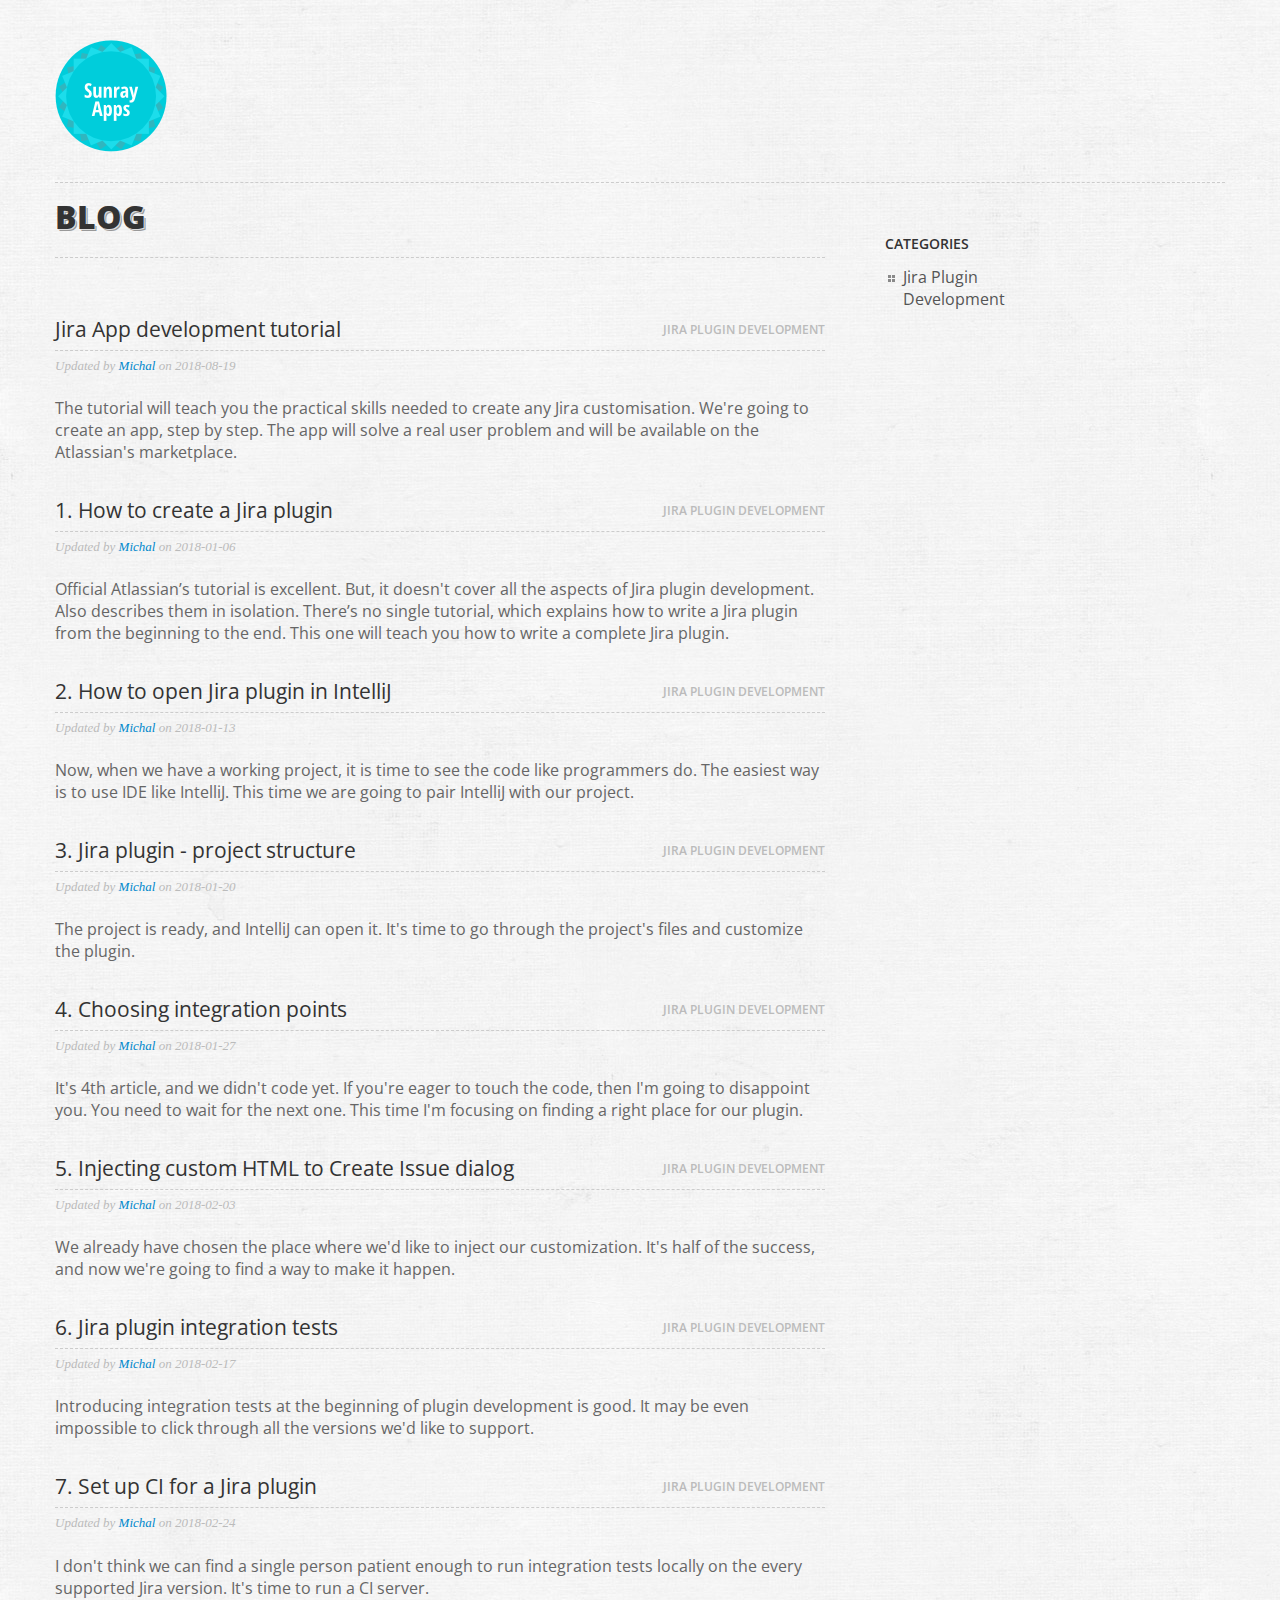
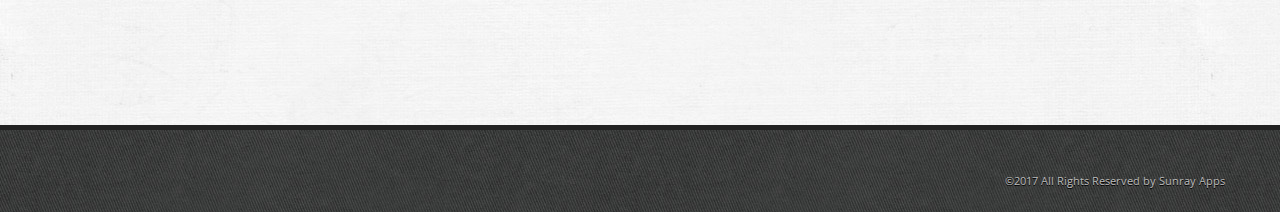
<file: index.html>
<!DOCTYPE HTML>
<html>
<head>
    <meta charset="utf-8">
    <title>Sunray Apps - Jira customizations</title>
    <meta name="description" content="Sunray Apps - How to create your own Jira plugins">
    <meta name="author" content="Michal">
    <meta name="viewport" content="width=device-width, initial-scale=1, maximum-scale=1"/>
    <meta name="keywords" content="Jira plugin development, customize Jira"/>
    <script async src="https://www.googletagmanager.com/gtag/js?id=UA-111730950-1"></script>
    <script>
        window.dataLayer = window.dataLayer || [];

        function gtag() {
            dataLayer.push(arguments);
        }

        gtag('js', new Date());

        gtag('config', 'UA-111730950-1');
    </script>

    <link rel="shortcut icon" href="favicon.ico">
    <link rel="apple-touch-icon" href="img/apple-touch-icon-57.png"/>
    <link rel="apple-touch-icon" sizes="72x72" href="img/apple-touch-icon-72.png"/>
    <link rel="apple-touch-icon" sizes="114x114" href="img/apple-touch-icon-114.png"/>
    <link rel="apple-touch-icon" sizes="144x144" href="img/apple-touch-icon-144.png"/>

    <link href='https://fonts.googleapis.com/css?family=Open+Sans:400,600,700,800,300' rel='stylesheet' type='text/css'>
    <link href='https://fonts.googleapis.com/css?family=Open+Sans+Condensed:700' rel='stylesheet' type='text/css'>

    <link rel="stylesheet" type="text/css" href="css/reset.css">
    <link rel="stylesheet" type="text/css" href="css/bootstrap.css">
    <link rel="stylesheet" type="text/css" href="css/main.css">
    <link rel="stylesheet" type="text/css" href="css/flexslider.css">
    <link class="skin" rel="stylesheet" type="text/css" href="css/light.css">

    <!--[if lt IE 9]>
    <script async src="https://ie7-js.googlecode.com/svn/version/2.1(beta4)/IE9.js"></script>
    <![endif]-->
    <script src="https://ajax.googleapis.com/ajax/libs/jquery/1.7.1/jquery.min.js"></script>
    <script async src="js/jquery.easing.1.3.js"></script>
    <script async src="js/jquery.waitforimages.js"></script>
    <script async src="js/bootstrap.js"></script>
    <script async src="js/jquery.fitvids.js"></script>
    <script async src="js/jquery.flexslider-min.js"></script>
    <script async src="js/main.js"></script>
</head>

<body>
<div class="container">
    <header class="header row clearfix">
        <div class="header-wrap span12">
            <div class="row">
                <div id="logo" class="span4">
                    <a href="index.html"><img src="img/logo-text.png" alt="logo"></a>
                </div>
            </div>
        </div>
    </header>
    <section class="middle row">
        <div class="span8 content">
            <div class="page-header">
    <h1><b>BLOG</b>
    </h1>
</div>
<div class="post-list">
    <article class="post row">
    <div class="span8">
        <h2 class="post-title"><a href="tutorials/jira/plugin-development/overview-0.html">Jira App development tutorial</a><span
                class="category"><a href="tutorials/jira/plugin-development/overview-0.html">Jira Plugin Development</a></span></h2>

        <div class="info">
           Updated by <a href="#" class="author">Michal</a> on <span class="date">2018-08-19</span>
        </div>

        <p>
            The tutorial will teach you the practical skills needed to create any Jira customisation. We're going to create an app, step by step. The app will solve a real user problem and will be available on the Atlassian's marketplace.
        </p>
    </div>
</article><article class="post row">
    <div class="span8">
        <h2 class="post-title"><a href="tutorials/jira/plugin-development/plugin-skeleton-1.html">1. How to create a Jira plugin</a><span
                class="category"><a href="tutorials/jira/plugin-development/overview-0.html">Jira Plugin Development</a></span></h2>

        <div class="info">
           Updated by <a href="#" class="author">Michal</a> on <span class="date">2018-01-06</span>
        </div>

        <p>
            Official Atlassian’s tutorial is excellent.
But, it doesn't cover all the aspects of Jira plugin development.
Also describes them in isolation. There’s no single tutorial,
which explains how to write a Jira plugin from the beginning to the end.
This one will teach you how to write a complete Jira plugin.
        </p>
    </div>
</article><article class="post row">
    <div class="span8">
        <h2 class="post-title"><a href="tutorials/jira/plugin-development/how-to-integrate-ide-2.html">2. How to open Jira plugin in IntelliJ</a><span
                class="category"><a href="tutorials/jira/plugin-development/overview-0.html">Jira Plugin Development</a></span></h2>

        <div class="info">
           Updated by <a href="#" class="author">Michal</a> on <span class="date">2018-01-13</span>
        </div>

        <p>
            Now, when we have a working project, it is time to see the code like programmers do. The easiest
way is to use IDE like IntelliJ. This time we are going to pair IntelliJ with our project.

        </p>
    </div>
</article><article class="post row">
    <div class="span8">
        <h2 class="post-title"><a href="tutorials/jira/plugin-development/project-structure-3.html">3. Jira plugin - project structure</a><span
                class="category"><a href="tutorials/jira/plugin-development/overview-0.html">Jira Plugin Development</a></span></h2>

        <div class="info">
           Updated by <a href="#" class="author">Michal</a> on <span class="date">2018-01-20</span>
        </div>

        <p>
            The project is ready, and IntelliJ can open it. It's time to go
through the project's files and customize the plugin.
        </p>
    </div>
</article><article class="post row">
    <div class="span8">
        <h2 class="post-title"><a href="tutorials/jira/plugin-development/jira-integration-points-4.html">4. Choosing integration points</a><span
                class="category"><a href="tutorials/jira/plugin-development/overview-0.html">Jira Plugin Development</a></span></h2>

        <div class="info">
           Updated by <a href="#" class="author">Michal</a> on <span class="date">2018-01-27</span>
        </div>

        <p>
            It's 4th article, and we didn't code yet. If you're eager to touch the code, then I'm going to disappoint you. You need to wait for the next one. This time I'm focusing on finding a right place for our plugin.
        </p>
    </div>
</article><article class="post row">
    <div class="span8">
        <h2 class="post-title"><a href="tutorials/jira/plugin-development/jira-custom-html-5.html">5. Injecting custom HTML to Create Issue dialog</a><span
                class="category"><a href="tutorials/jira/plugin-development/overview-0.html">Jira Plugin Development</a></span></h2>

        <div class="info">
           Updated by <a href="#" class="author">Michal</a> on <span class="date">2018-02-03</span>
        </div>

        <p>
            We already have chosen the place where we'd like to inject our customization. It's half of the success, and now we're going to find a way to make it happen.
        </p>
    </div>
</article><article class="post row">
    <div class="span8">
        <h2 class="post-title"><a href="tutorials/jira/plugin-development/integration-tests-6.html">6. Jira plugin integration tests</a><span
                class="category"><a href="tutorials/jira/plugin-development/overview-0.html">Jira Plugin Development</a></span></h2>

        <div class="info">
           Updated by <a href="#" class="author">Michal</a> on <span class="date">2018-02-17</span>
        </div>

        <p>
            Introducing integration tests at the beginning of plugin development is good. It may be even impossible to click through all the versions we'd like to support.
        </p>
    </div>
</article><article class="post row">
    <div class="span8">
        <h2 class="post-title"><a href="tutorials/jira/plugin-development/jira-plugin-ci-7.html"> 7. Set up CI for a Jira plugin</a><span
                class="category"><a href="tutorials/jira/plugin-development/overview-0.html">Jira Plugin Development</a></span></h2>

        <div class="info">
           Updated by <a href="#" class="author">Michal</a> on <span class="date">2018-02-24</span>
        </div>

        <p>
            I don't think we can find a single person patient enough to run integration tests locally on the every supported Jira version. It's time to run a CI server.
        </p>
    </div>
</article>
</div>

        </div>
        <aside class="span4 content sidebar">
            <div class="widget clearfix">
                <h3>CATEGORIES</h3>
                <ul class="list dots categories">
                    <li><a href="tutorials/jira/plugin-development/overview-0.html">Jira Plugin Development</a></li>
                </ul>
            </div>
        </aside>
    </section>
</div>
<footer class="footer">
    <div class="container">
        <div class="row">
            <div class="span12 copy-text">
                <p>&copy;2017 All Rights Reserved by Sunray Apps</p>
            </div>
        </div>
    </div>
</footer>
</body>
</html>
</file>
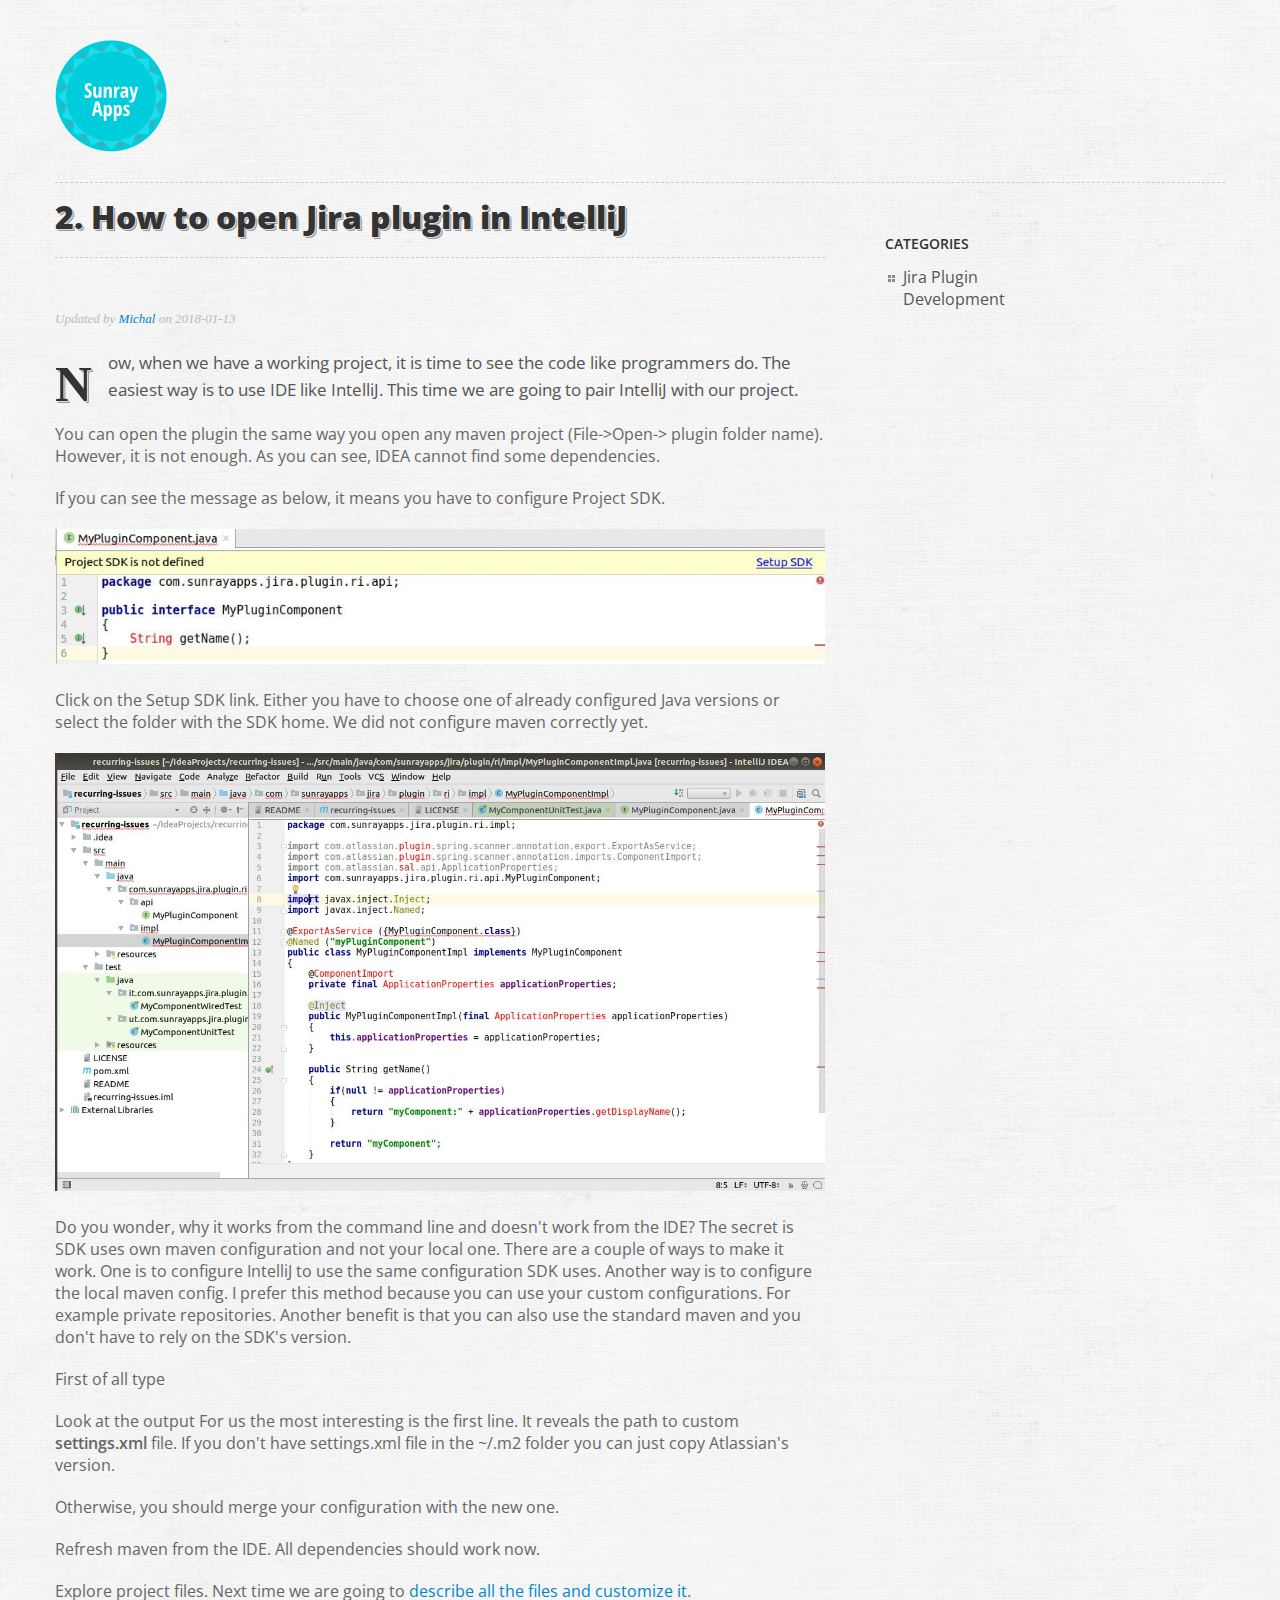
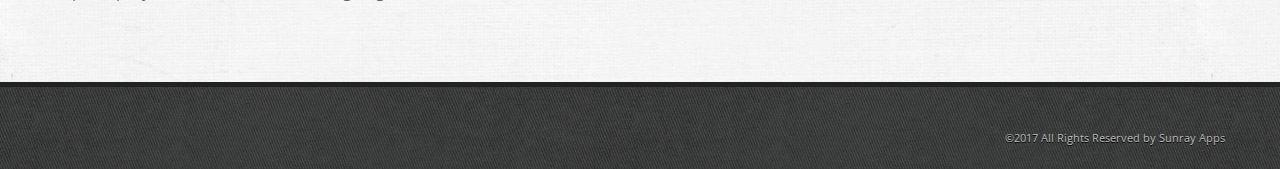
<file: tutorials/jira/plugin-development/how-to-integrate-ide-2.html>
<!DOCTYPE HTML>
<html>
<head>
    <meta charset="utf-8">
    <title>How to open Jira plugin in IntelliJ IDEA</title>
    <meta name="description" content="Check how to integrating Jira plugin with IntelliJ IDEA.">
    <meta name="author" content="Michal">
    <meta name="viewport" content="width=device-width, initial-scale=1, maximum-scale=1"/>
    <meta name="keywords" content="configure IntelliJ to use Atlassian SDK"/>
    <script async src="https://www.googletagmanager.com/gtag/js?id=UA-111730950-1"></script>
    <script>
        window.dataLayer = window.dataLayer || [];

        function gtag() {
            dataLayer.push(arguments);
        }

        gtag('js', new Date());

        gtag('config', 'UA-111730950-1');
    </script>

    <link rel="shortcut icon" href="favicon.ico">
    <link rel="apple-touch-icon" href="../../../img/apple-touch-icon-57.png"/>
    <link rel="apple-touch-icon" sizes="72x72" href="../../../img/apple-touch-icon-72.png"/>
    <link rel="apple-touch-icon" sizes="114x114" href="../../../img/apple-touch-icon-114.png"/>
    <link rel="apple-touch-icon" sizes="144x144" href="../../../img/apple-touch-icon-144.png"/>

    <link href='https://fonts.googleapis.com/css?family=Open+Sans:400,600,700,800,300' rel='stylesheet' type='text/css'>
    <link href='https://fonts.googleapis.com/css?family=Open+Sans+Condensed:700' rel='stylesheet' type='text/css'>

    <link rel="stylesheet" type="text/css" href="../../../css/reset.css">
    <link rel="stylesheet" type="text/css" href="../../../css/bootstrap.css">
    <link rel="stylesheet" type="text/css" href="../../../css/main.css">
    <link rel="stylesheet" type="text/css" href="../../../css/flexslider.css">
    <link class="skin" rel="stylesheet" type="text/css" href="../../../css/light.css">

    <!--[if lt IE 9]>
    <script async src="https://ie7-js.googlecode.com/svn/version/2.1(beta4)/IE9.js"></script>
    <![endif]-->
    <script src="https://ajax.googleapis.com/ajax/libs/jquery/1.7.1/jquery.min.js"></script>
    <script async src="../../../js/jquery.easing.1.3.js"></script>
    <script async src="../../../js/jquery.waitforimages.js"></script>
    <script async src="../../../js/bootstrap.js"></script>
    <script async src="../../../js/jquery.fitvids.js"></script>
    <script async src="../../../js/jquery.flexslider-min.js"></script>
    <script async src="../../../js/main.js"></script>
</head>

<body>
<div class="container">
    <header class="header row clearfix">
        <div class="header-wrap span12">
            <div class="row">
                <div id="logo" class="span4">
                    <a href="../../../index.html"><img src="../../../img/logo-text.png" alt="logo"></a>
                </div>
            </div>
        </div>
    </header>
    <section class="middle row">
        <div class="span8 content">
            <div class="page-header">
    <h1><b>2. How to open Jira plugin in IntelliJ</b></h1>
</div>
<div class="post post-single">
    <div class="info">
       Updated by <a href="#" class="author">Michal</a> on <span class="date">2018-01-13</span>
    </div>
    <div class="post-content">

        <p class="intro">
            Now, when we have a working project, it is time to see the code like programmers do. The easiest
way is to use IDE like IntelliJ. This time we are going to pair IntelliJ with our project.
        </p>
        <p>
    You can open the plugin the same way you open any maven project (File->Open-> plugin folder
    name).
    However, it is not enough. As you can see, IDEA cannot find some dependencies.
<p>
    If you can see the message as below, it means you have to configure Project SDK.
</p>
<p>
    <img src="../../../img/blog/2/setup-sdk-min.jpg" alt="Setup SDK">
</p>

<p>
    Click on the Setup SDK link. Either you have to choose one of already configured Java versions
    or select the folder with the SDK home. We did not configure maven correctly yet.
</p>
<p>
    <img src="../../../img/blog/2/maven-doesnt-work-min.jpg" alt="Maven not configured">
</p>

<p>
    Do you wonder, why it works from the command line and doesn't work from the IDE? The secret is
    SDK uses
    own maven configuration and not your local one. There are a couple of ways to make it work. One
    is to configure IntelliJ to use the same configuration SDK uses. Another way is to configure the
    local maven config. I prefer this method because you can use your custom configurations. For
    example private repositories. Another benefit is that you can also use the standard maven and
    you don't have to rely on the SDK's version.
</p>

<p>
    First of all type
    <script src="https://gist.github.com/michalgh/a7cb24103c7f58f3e1fa36207511915c.js"></script>
</p>
<p>
    Look at the output
    <script src="https://gist.github.com/michalgh/e42fe87d7173e78aa93e6cbaaf7e78f5.js"></script>
    For us the most interesting is the first line. It reveals the path to custom <strong>settings.xml</strong>
    file.
    If you don't have settings.xml file in the ~/.m2 folder you can just copy Atlassian's version.
</p>
<p>
    <script src="https://gist.github.com/michalgh/d3ccafce70cfb444741890546ebe954a.js"></script>
    Otherwise, you should merge your configuration with the new one.
</p>

<p>
    Refresh maven from the IDE. All dependencies should work now.
</p>

<p>
    Explore project files. Next time we are going to <a href="project-structure-3.html"> describe all the files and customize it.</a>
</p>
    </div>
</div>
        </div>
        <aside class="span4 content sidebar">
            <div class="widget clearfix">
                <h3>CATEGORIES</h3>
                <ul class="list dots categories">
                    <li><a href="../../../tutorials/jira/plugin-development/overview-0.html">Jira Plugin Development</a></li>
                </ul>
            </div>
        </aside>
    </section>
</div>
<footer class="footer">
    <div class="container">
        <div class="row">
            <div class="span12 copy-text">
                <p>&copy;2017 All Rights Reserved by Sunray Apps</p>
            </div>
        </div>
    </div>
</footer>
</body>
</html>
</file>
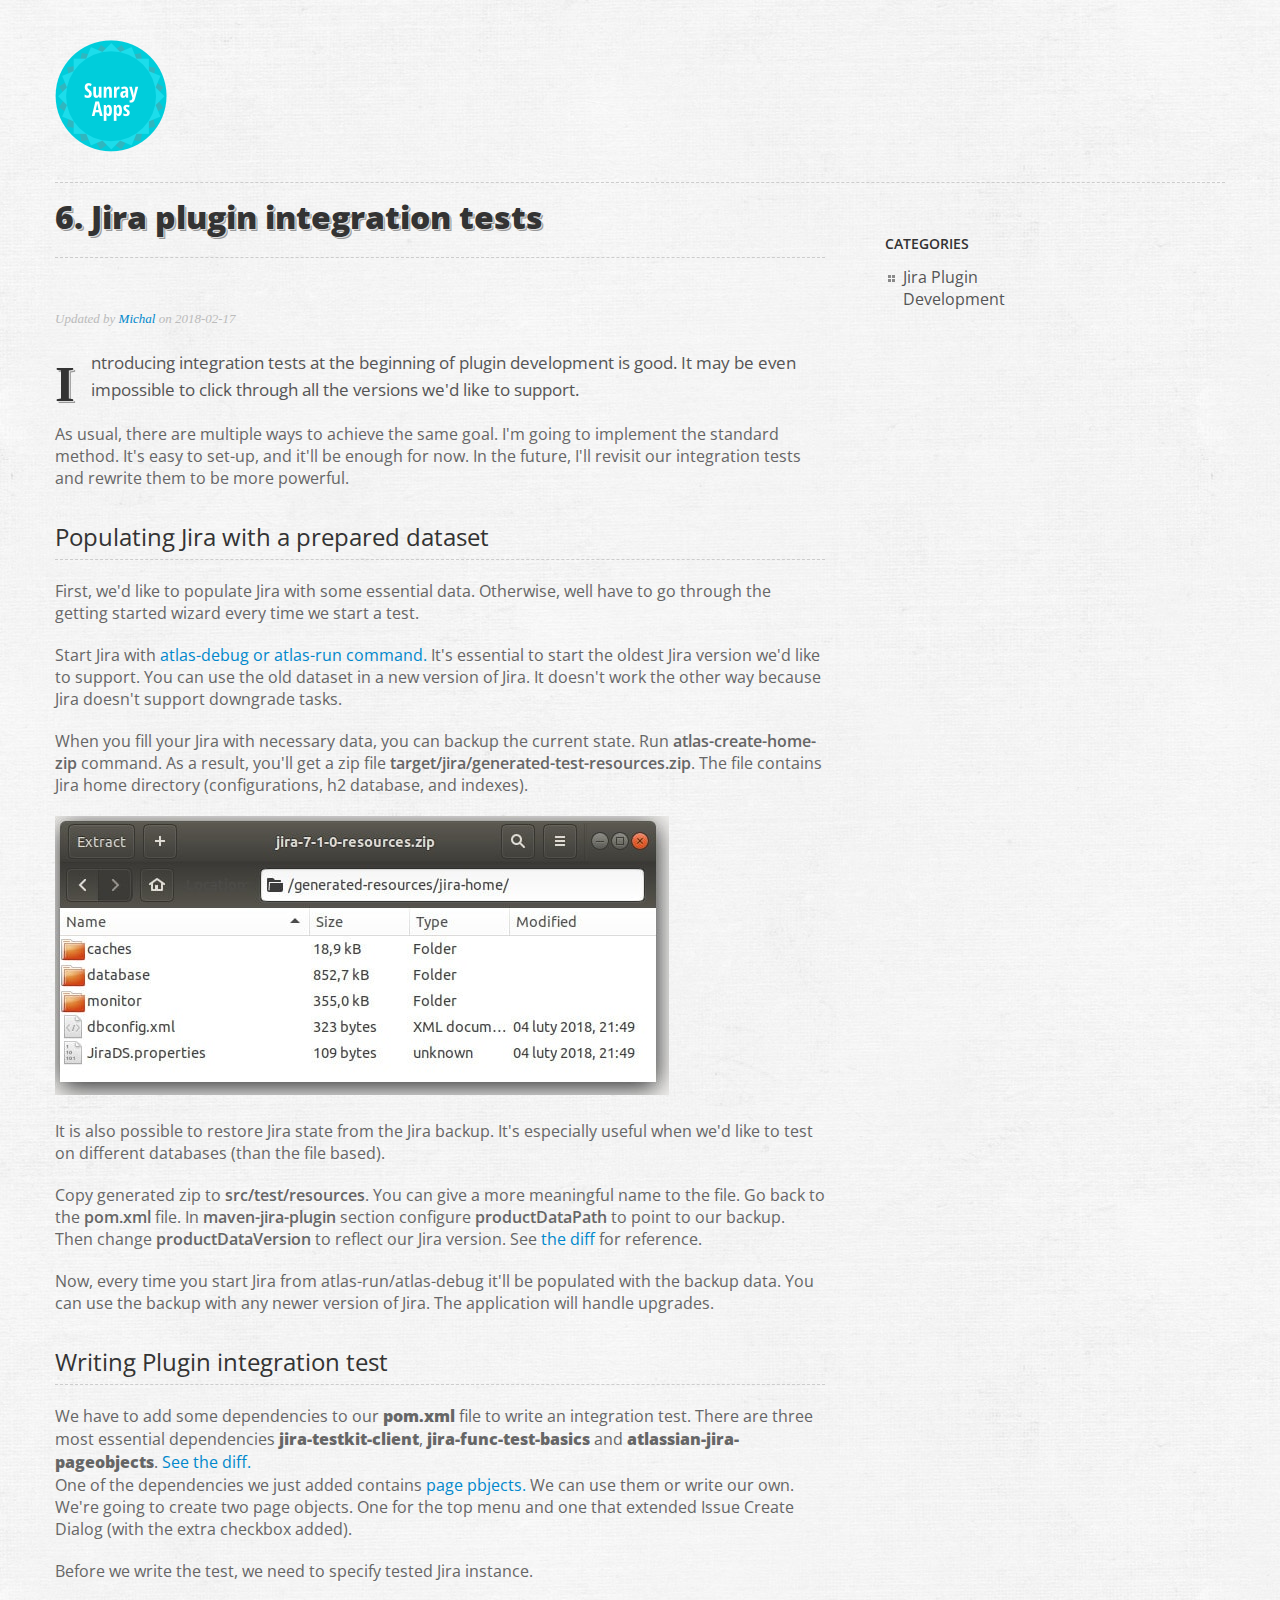
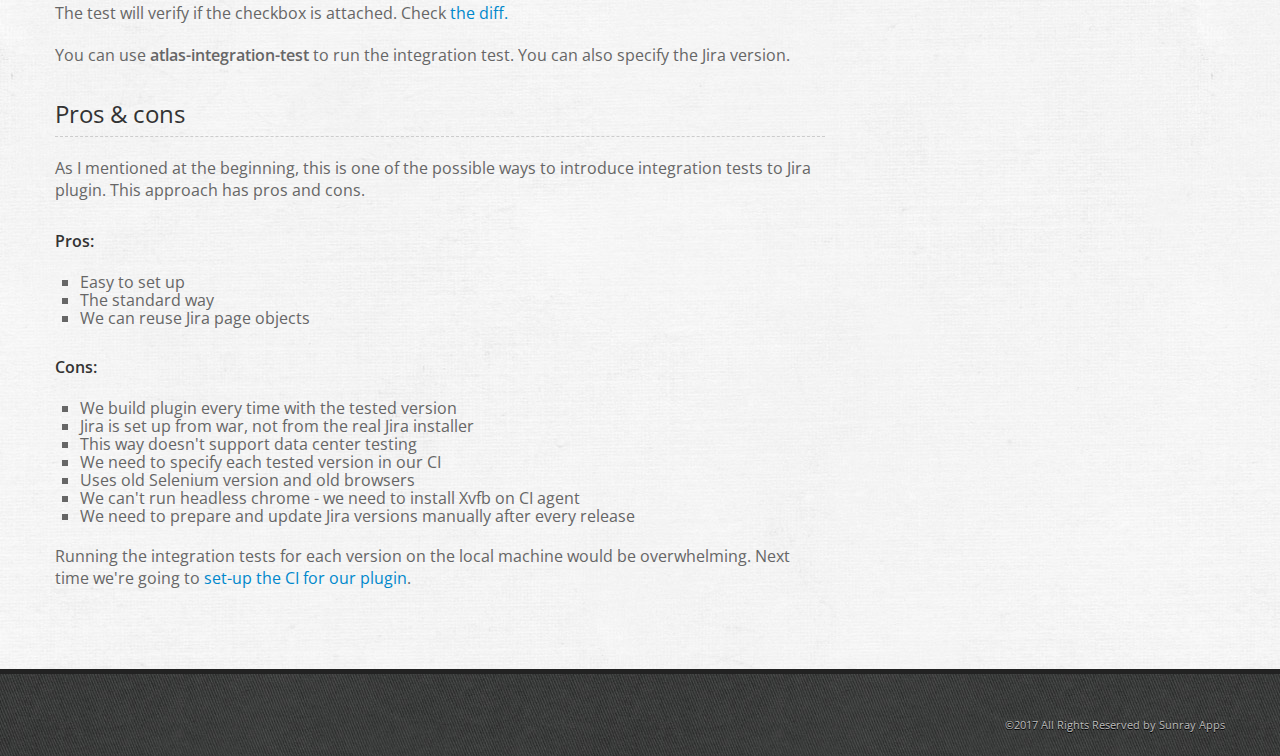
<file: tutorials/jira/plugin-development/integration-tests-6.html>
<!DOCTYPE HTML>
<html>
<head>
    <meta charset="utf-8">
    <title>Jira plugin integration tests</title>
    <meta name="description" content="How to prepare integration tests for Jira plugin">
    <meta name="author" content="Michal">
    <meta name="viewport" content="width=device-width, initial-scale=1, maximum-scale=1"/>
    <meta name="keywords" content="Jira plugin integration tests"/>
    <script async src="https://www.googletagmanager.com/gtag/js?id=UA-111730950-1"></script>
    <script>
        window.dataLayer = window.dataLayer || [];

        function gtag() {
            dataLayer.push(arguments);
        }

        gtag('js', new Date());

        gtag('config', 'UA-111730950-1');
    </script>

    <link rel="shortcut icon" href="favicon.ico">
    <link rel="apple-touch-icon" href="../../../img/apple-touch-icon-57.png"/>
    <link rel="apple-touch-icon" sizes="72x72" href="../../../img/apple-touch-icon-72.png"/>
    <link rel="apple-touch-icon" sizes="114x114" href="../../../img/apple-touch-icon-114.png"/>
    <link rel="apple-touch-icon" sizes="144x144" href="../../../img/apple-touch-icon-144.png"/>

    <link href='https://fonts.googleapis.com/css?family=Open+Sans:400,600,700,800,300' rel='stylesheet' type='text/css'>
    <link href='https://fonts.googleapis.com/css?family=Open+Sans+Condensed:700' rel='stylesheet' type='text/css'>

    <link rel="stylesheet" type="text/css" href="../../../css/reset.css">
    <link rel="stylesheet" type="text/css" href="../../../css/bootstrap.css">
    <link rel="stylesheet" type="text/css" href="../../../css/main.css">
    <link rel="stylesheet" type="text/css" href="../../../css/flexslider.css">
    <link class="skin" rel="stylesheet" type="text/css" href="../../../css/light.css">

    <!--[if lt IE 9]>
    <script async src="https://ie7-js.googlecode.com/svn/version/2.1(beta4)/IE9.js"></script>
    <![endif]-->
    <script src="https://ajax.googleapis.com/ajax/libs/jquery/1.7.1/jquery.min.js"></script>
    <script async src="../../../js/jquery.easing.1.3.js"></script>
    <script async src="../../../js/jquery.waitforimages.js"></script>
    <script async src="../../../js/bootstrap.js"></script>
    <script async src="../../../js/jquery.fitvids.js"></script>
    <script async src="../../../js/jquery.flexslider-min.js"></script>
    <script async src="../../../js/main.js"></script>
</head>

<body>
<div class="container">
    <header class="header row clearfix">
        <div class="header-wrap span12">
            <div class="row">
                <div id="logo" class="span4">
                    <a href="../../../index.html"><img src="../../../img/logo-text.png" alt="logo"></a>
                </div>
            </div>
        </div>
    </header>
    <section class="middle row">
        <div class="span8 content">
            <div class="page-header">
    <h1><b>6. Jira plugin integration tests</b></h1>
</div>
<div class="post post-single">
    <div class="info">
       Updated by <a href="#" class="author">Michal</a> on <span class="date">2018-02-17</span>
    </div>
    <div class="post-content">

        <p class="intro">
            Introducing integration tests at the beginning of plugin development is good. It may be even impossible to click through all the versions we'd like to support.
        </p>
        <p>
    As usual, there are multiple ways to achieve the same goal. I'm going to implement the standard method. It's easy to
    set-up, and it'll be enough for now. In the future, I'll revisit our integration tests and rewrite them to be more
    powerful.
</p>
<h2> Populating Jira with a prepared dataset</h2>

<p>
    First, we'd like to populate Jira with some essential data. Otherwise, well have to go through the getting started
    wizard every time we start a test.
</p>


<p>
    Start Jira with
    <a href="plugin-skeleton-1.html#run-the-plugin">
        atlas-debug or atlas-run command.
    </a>
    It's essential to start the oldest Jira version we'd like to
    support. You can use the old dataset in a new version of Jira. It doesn't work the other way because Jira doesn't
    support downgrade tasks.
</p>

<p>
    When you fill your Jira with necessary data, you can backup the current state.
    Run <strong>atlas-create-home-zip</strong> command. As a result, you'll get a zip file
    <strong>target/jira/generated-test-resources.zip</strong>.
    The file contains Jira home directory (configurations, h2 database, and indexes).
</p>

<p>
    <img src="../../../img/blog/6/generated-resource-min.jpg" alt="Jira generated resource">
</p>

<p>
    It is also possible to restore Jira state from the Jira backup. It's especially useful when we'd like to test on
    different databases (than the file based).
</p>

<p>
    Copy generated zip to <strong>src/test/resources</strong>. You can give a more meaningful name to the file. Go
    back to the <strong>pom.xml</strong> file. In <strong>maven-jira-plugin</strong> section configure <strong>productDataPath</strong>
    to point to our backup. Then change <strong>productDataVersion</strong> to reflect our Jira version. See
    <a href="https://github.com/SunrayApps/jira-recurring-issues/commit/f92b4d0b80a56a298023d2e582113f847020cd07">the
        diff</a>
    for reference.
</p>

<p>
    Now, every time you start Jira from atlas-run/atlas-debug it'll be populated with the backup data. You can use the
    backup with any newer version of Jira. The application will handle upgrades.
</p>

<h2>
    Writing Plugin integration test
</h2>

<p2>
    We have to add some dependencies to our <strong>pom.xml</strong> file to write an integration test. There are three
    most essential dependencies <strong>jira-testkit-client</strong>, <strong>jira-func-test-basics</strong> and
    <strong>atlassian-jira-pageobjects</strong>.
    <a href="https://github.com/SunrayApps/jira-recurring-issues/commit/3c8e919c6917718b3ec31c688d1e1d6218f1286e">See
        the diff.</a>
</p2>

<p>
    One of the dependencies we just added contains <a href="https://github.com/SeleniumHQ/selenium/wiki/PageObjects">
    page pbjects.</a> We can use them or write our own. We're going to create two page
    objects. One for the top menu and one that extended Issue Create Dialog (with the extra checkbox added).
</p>

<p>
    Before we write the test, we need to specify tested Jira instance.
    <script src="https://gist.github.com/michalgh/cd613af126a913b6a995334bad53e93a.js"></script>
</p>

<p>
    The test will verify if the checkbox is attached. Check <a
        href="https://github.com/SunrayApps/jira-recurring-issues/commit/ae6883eacb39089d8598edc04ff18f95166552cc">the
    diff.</a>
</p>

<p>
    You can use <strong>atlas-integration-test</strong> to run the integration test. You can also specify the Jira
    version.
    <script src="https://gist.github.com/michalgh/b5cc27420560ffad243c24a3295637a2.js"></script>
</p>

<h2>
    Pros & cons
</h2>

<p>
    As I mentioned at the beginning, this is one of the possible ways to introduce integration tests to Jira plugin.
    This approach has pros and cons.
</p>

<h3>
    Pros:
</h3>
<p>
<ul>
    <li> Easy to set up</li>
    <li> The standard way</li>
    <li> We can reuse Jira page objects</li>
</ul>
</p>
<h3>
    Cons:
</h3>
<p>
<ul>
    <li> We build plugin every time with the tested version</li>
    <li> Jira is set up from war, not from the real Jira installer</li>
    <li> This way doesn't support data center testing</li>
    <li> We need to specify each tested version in our CI</li>
    <li> Uses old Selenium version and old browsers</li>
    <li> We can't run headless chrome - we need to install Xvfb on CI agent</li>
    <li> We need to prepare and update Jira versions manually after every release </li>
</ul>
</p>

<p>
    Running the integration tests for each version on the local machine would be overwhelming. Next time we're going to
    <a href="jira-plugin-ci-7.html">set-up the CI for our plugin</a>.
</p>
    </div>
</div>
        </div>
        <aside class="span4 content sidebar">
            <div class="widget clearfix">
                <h3>CATEGORIES</h3>
                <ul class="list dots categories">
                    <li><a href="../../../tutorials/jira/plugin-development/overview-0.html">Jira Plugin Development</a></li>
                </ul>
            </div>
        </aside>
    </section>
</div>
<footer class="footer">
    <div class="container">
        <div class="row">
            <div class="span12 copy-text">
                <p>&copy;2017 All Rights Reserved by Sunray Apps</p>
            </div>
        </div>
    </div>
</footer>
</body>
</html>
</file>
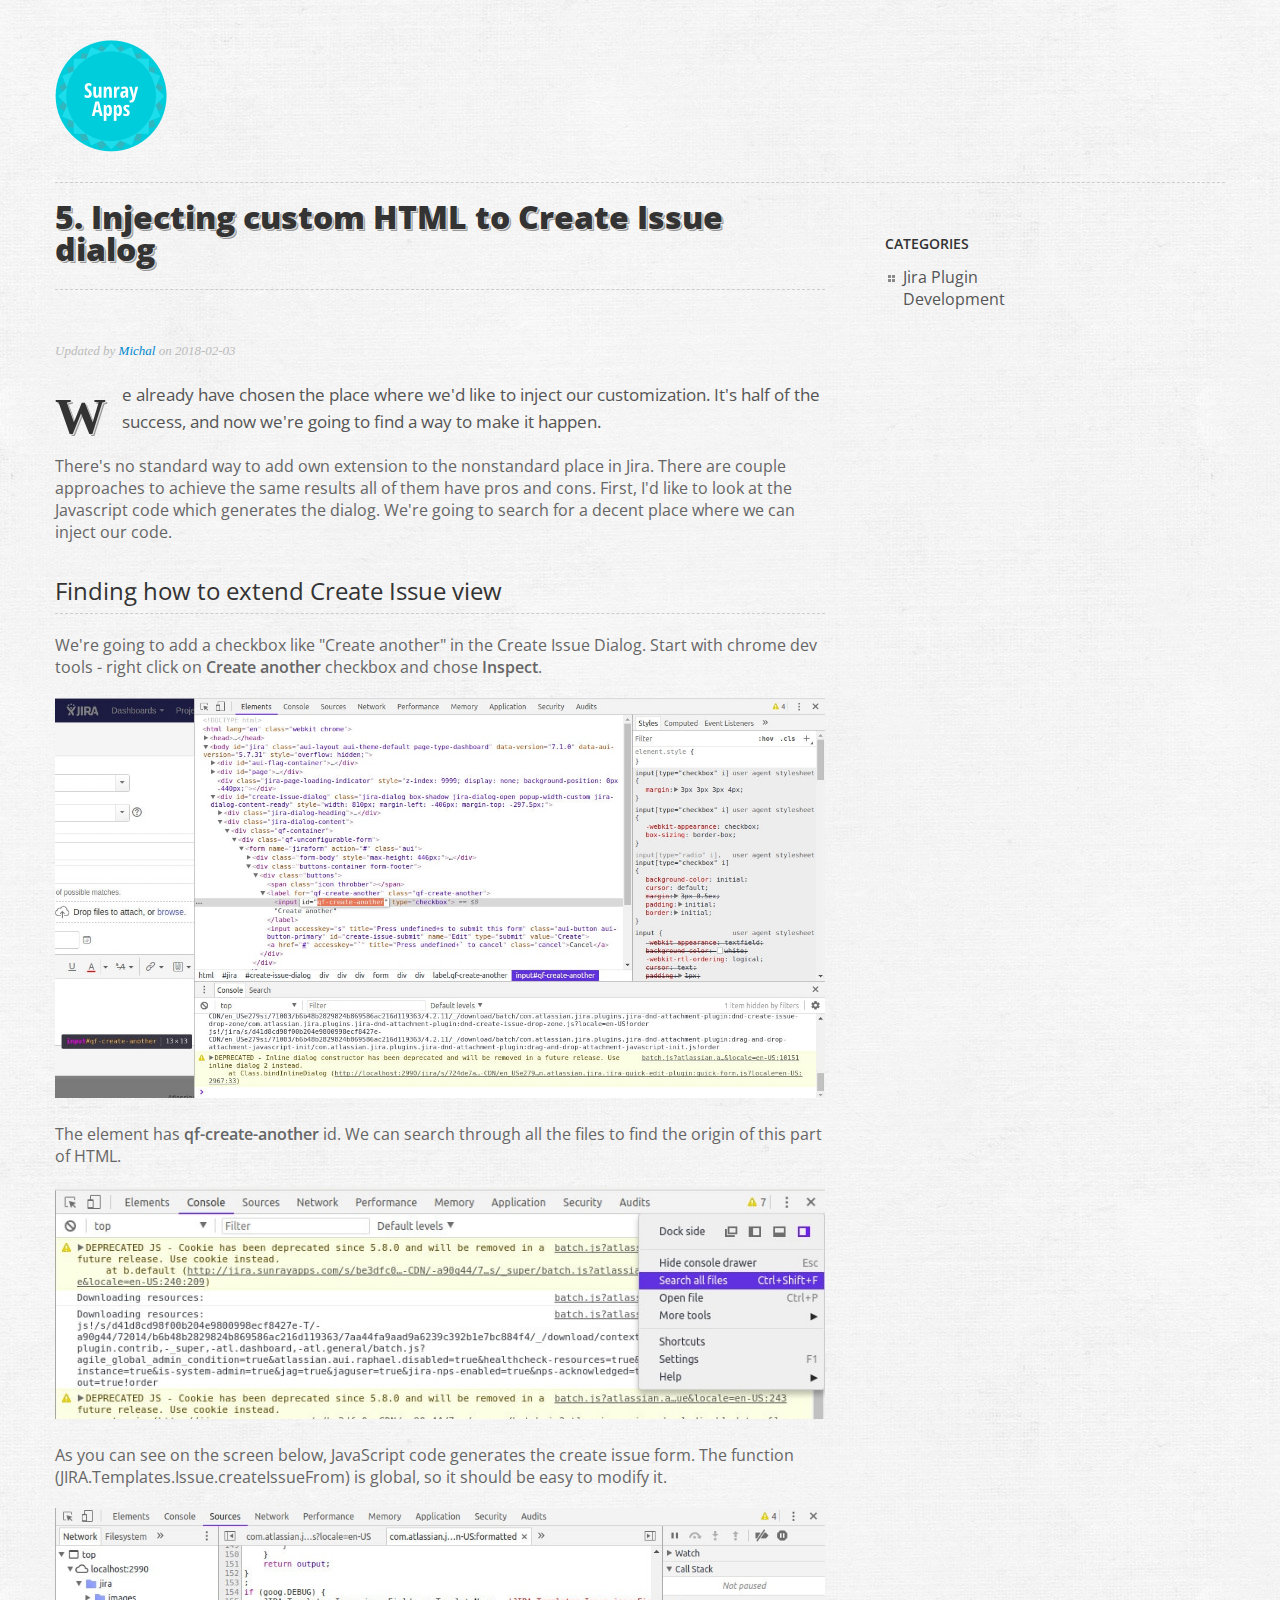
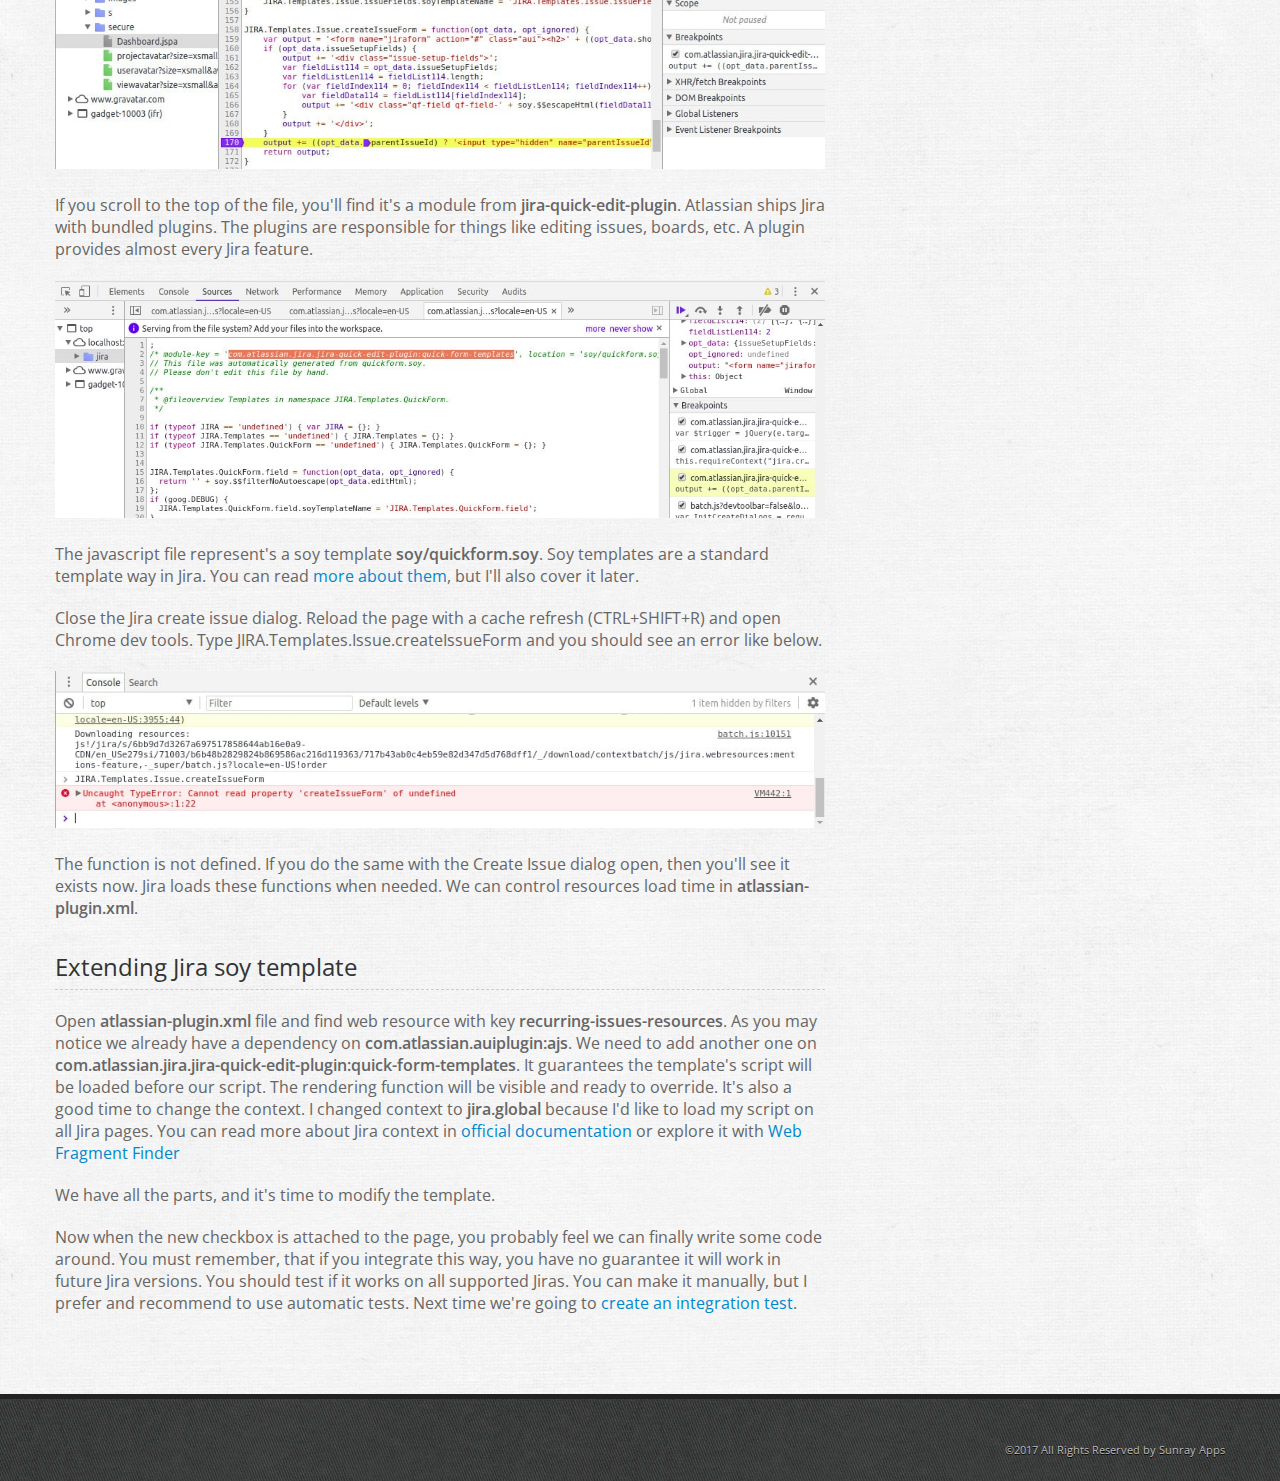
<file: tutorials/jira/plugin-development/jira-custom-html-5.html>
<!DOCTYPE HTML>
<html>
<head>
    <meta charset="utf-8">
    <title>Injecting custom HTML to Create Issue dialog</title>
    <meta name="description" content="How to modify standard Jira templates. How to override Jira templates.">
    <meta name="author" content="Michal">
    <meta name="viewport" content="width=device-width, initial-scale=1, maximum-scale=1"/>
    <meta name="keywords" content="override Jira soy template"/>
    <script async src="https://www.googletagmanager.com/gtag/js?id=UA-111730950-1"></script>
    <script>
        window.dataLayer = window.dataLayer || [];

        function gtag() {
            dataLayer.push(arguments);
        }

        gtag('js', new Date());

        gtag('config', 'UA-111730950-1');
    </script>

    <link rel="shortcut icon" href="favicon.ico">
    <link rel="apple-touch-icon" href="../../../img/apple-touch-icon-57.png"/>
    <link rel="apple-touch-icon" sizes="72x72" href="../../../img/apple-touch-icon-72.png"/>
    <link rel="apple-touch-icon" sizes="114x114" href="../../../img/apple-touch-icon-114.png"/>
    <link rel="apple-touch-icon" sizes="144x144" href="../../../img/apple-touch-icon-144.png"/>

    <link href='https://fonts.googleapis.com/css?family=Open+Sans:400,600,700,800,300' rel='stylesheet' type='text/css'>
    <link href='https://fonts.googleapis.com/css?family=Open+Sans+Condensed:700' rel='stylesheet' type='text/css'>

    <link rel="stylesheet" type="text/css" href="../../../css/reset.css">
    <link rel="stylesheet" type="text/css" href="../../../css/bootstrap.css">
    <link rel="stylesheet" type="text/css" href="../../../css/main.css">
    <link rel="stylesheet" type="text/css" href="../../../css/flexslider.css">
    <link class="skin" rel="stylesheet" type="text/css" href="../../../css/light.css">

    <!--[if lt IE 9]>
    <script async src="https://ie7-js.googlecode.com/svn/version/2.1(beta4)/IE9.js"></script>
    <![endif]-->
    <script src="https://ajax.googleapis.com/ajax/libs/jquery/1.7.1/jquery.min.js"></script>
    <script async src="../../../js/jquery.easing.1.3.js"></script>
    <script async src="../../../js/jquery.waitforimages.js"></script>
    <script async src="../../../js/bootstrap.js"></script>
    <script async src="../../../js/jquery.fitvids.js"></script>
    <script async src="../../../js/jquery.flexslider-min.js"></script>
    <script async src="../../../js/main.js"></script>
</head>

<body>
<div class="container">
    <header class="header row clearfix">
        <div class="header-wrap span12">
            <div class="row">
                <div id="logo" class="span4">
                    <a href="../../../index.html"><img src="../../../img/logo-text.png" alt="logo"></a>
                </div>
            </div>
        </div>
    </header>
    <section class="middle row">
        <div class="span8 content">
            <div class="page-header">
    <h1><b>5. Injecting custom HTML to Create Issue dialog</b></h1>
</div>
<div class="post post-single">
    <div class="info">
       Updated by <a href="#" class="author">Michal</a> on <span class="date">2018-02-03</span>
    </div>
    <div class="post-content">

        <p class="intro">
            We already have chosen the place where we'd like to inject our customization. It's half of the success, and now we're going to find a way to make it happen.
        </p>
        <p>
    There's no standard way to add own extension to the nonstandard place in Jira. There are couple approaches to
    achieve the same results all of them have pros and cons. First, I'd like to look at the Javascript code which
    generates the dialog. We're going to search for a decent place where we can inject our code.
</p>

<h2>
    Finding how to extend Create Issue view
</h2>

<p>
    We're going to add a checkbox like "Create another" in the Create Issue Dialog. Start with chrome dev tools - right
    click on <strong>Create another</strong> checkbox and chose <strong>Inspect</strong>.
</p>
<p>
    <img src="../../../img/blog/5/inspect-html-element-min.jpg" alt="Inspect HTML element">
</p>
<p>
    The element has <strong>qf-create-another</strong> id. We can search through all the files to find the origin of
    this part of HTML.
</p>
<p>
    <img src="../../../img/blog/5/chrome-search-all-files-min.jpg" alt="Chrome search all files">
</p>
<p>
    As you can see on the screen below, JavaScript code generates the create issue form. The function
    (JIRA.Templates.Issue.createIssueFrom) is global, so it should be easy to modify it.
</p>
<p>
    <img src="../../../img/blog/5/create-issue-form-template-min.jpg" alt="Create issue form - template">
</p>

<p>
    If you scroll to the top of the file, you'll find it's a module from <strong>jira-quick-edit-plugin</strong>.
    Atlassian ships Jira
    with bundled plugins. The plugins are responsible for things like editing issues, boards, etc. A plugin provides
    almost every Jira feature.
</p>

<p>
    <img src="../../../img/blog/5/jira-module-key-min.jpg" alt="Jira module key">
</p>

<p>
    The javascript file represent's a soy template <strong>soy/quickform.soy</strong>. Soy templates are a standard
    template way in
    Jira. You can read
    <a href="https://developers.google.com/closure/templates">more about them</a>, but I'll also cover it later.
</p>
<p>
    Close the Jira create issue dialog. Reload the page with a cache refresh (CTRL+SHIFT+R) and open Chrome dev tools.
    Type JIRA.Templates.Issue.createIssueForm and you should see an error like below.
</p>
<p>
    <img src="../../../img/blog/5/cannot-read-property-min.jpg"
         alt="Cannot read property of 'createIssueForm' undefined ">
</p>
<p>
    The function is not defined. If you do the same with the Create Issue dialog open, then you'll see it exists now.
    Jira loads these functions when needed. We can control resources load time in <strong>atlassian-plugin.xml</strong>.
</p>

<h2>
    Extending Jira soy template
</h2>
<p>
    Open <strong>atlassian-plugin.xml</strong> file and find web resource with key
    <strong>recurring-issues-resources</strong>. As you may notice we
    already have a dependency on <strong>com.atlassian.auiplugin:ajs</strong>. We need to add another one on
    <strong>com.atlassian.jira.jira-quick-edit-plugin:quick-form-templates</strong>. It guarantees the template's script
    will be loaded before our script. The rendering function will be visible and ready to override. It's also a good
    time to change the context. I changed context to <strong>jira.global</strong> because I'd like to load my script on
    all Jira
    pages. You can read more about Jira context in
    <a href="https://developer.atlassian.com/server/jira/platform/web-resource/#web-resource-contexts-in-jira">official
        documentation </a>
    or explore it with
    <a href="jira-integration-points-4.html#discovering-standard-integration-points"> Web Fragment Finder </a>

</p>
<p>
    We have all the parts, and it's time to modify the template.
</p>
<p>
    <script src="https://gist.github.com/michalgh/07ce22e0b17119638bce1a56f076c5f6.js"></script>
</p>
<p>
    Now when the new checkbox is attached to the page, you probably feel we can finally write some code around. You must
    remember, that if you integrate this way, you have no guarantee it will work in future Jira versions. You should
    test if it works on all supported Jiras. You can make it manually, but I prefer and recommend to use automatic
    tests. Next time we're going to <a href="integration-tests-6.html"> create an integration test</a>.
</p>
    </div>
</div>
        </div>
        <aside class="span4 content sidebar">
            <div class="widget clearfix">
                <h3>CATEGORIES</h3>
                <ul class="list dots categories">
                    <li><a href="../../../tutorials/jira/plugin-development/overview-0.html">Jira Plugin Development</a></li>
                </ul>
            </div>
        </aside>
    </section>
</div>
<footer class="footer">
    <div class="container">
        <div class="row">
            <div class="span12 copy-text">
                <p>&copy;2017 All Rights Reserved by Sunray Apps</p>
            </div>
        </div>
    </div>
</footer>
</body>
</html>
</file>
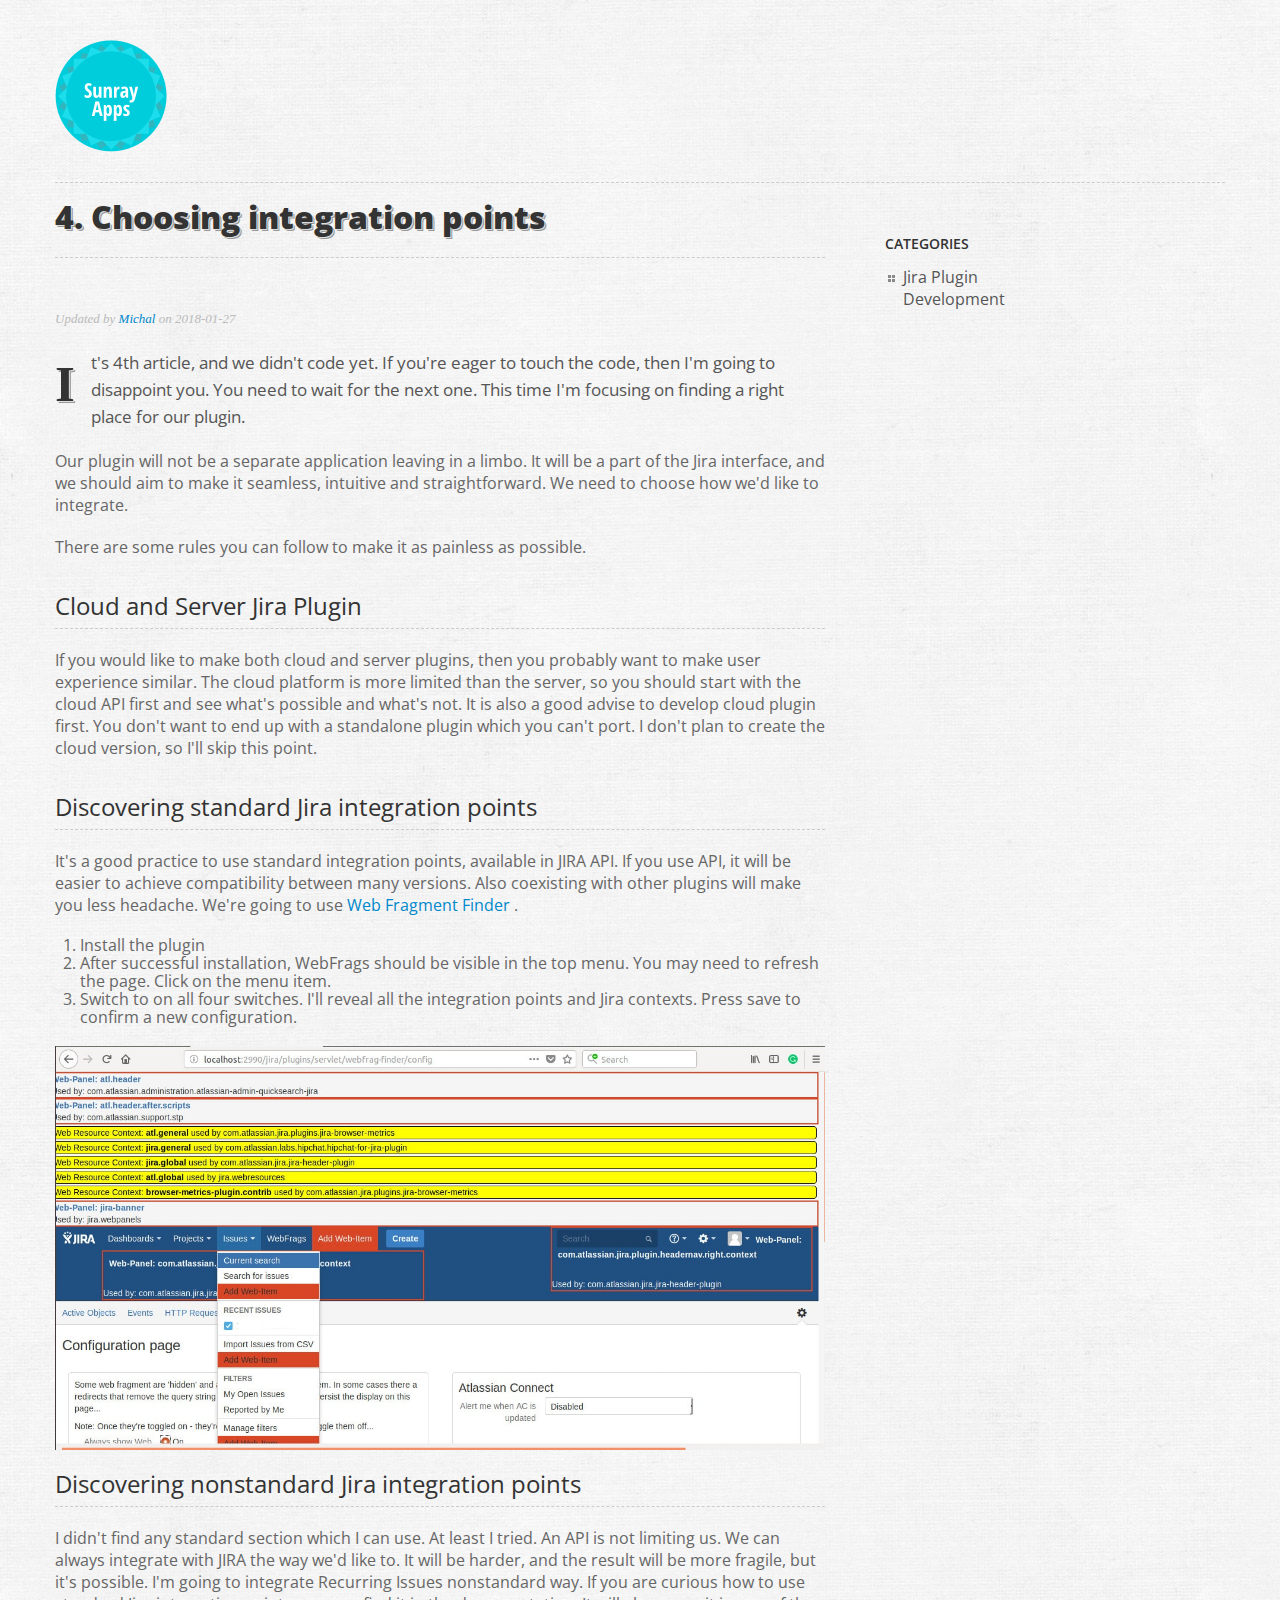
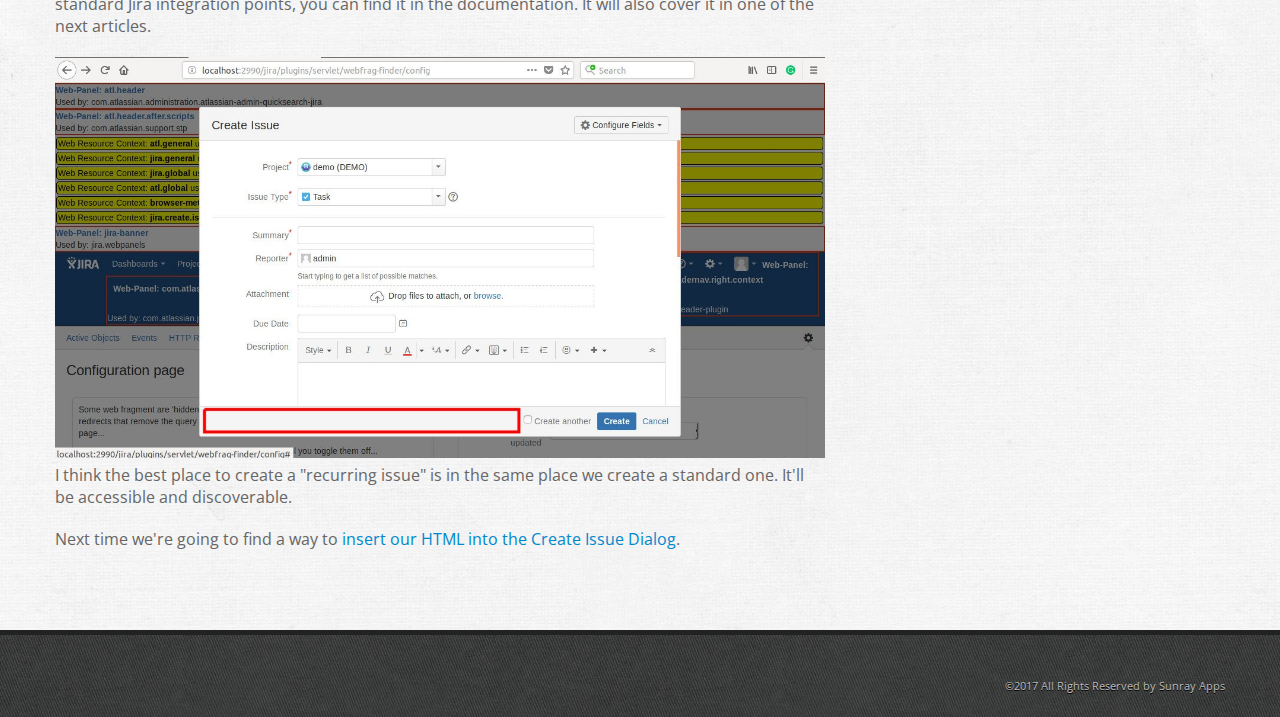
<file: tutorials/jira/plugin-development/jira-integration-points-4.html>
<!DOCTYPE HTML>
<html>
<head>
    <meta charset="utf-8">
    <title>Choosing Jira integration points</title>
    <meta name="description" content="How to find Jira integration points. How to choose the right one.">
    <meta name="author" content="Michal">
    <meta name="viewport" content="width=device-width, initial-scale=1, maximum-scale=1"/>
    <meta name="keywords" content="Jira plugin integration points"/>
    <script async src="https://www.googletagmanager.com/gtag/js?id=UA-111730950-1"></script>
    <script>
        window.dataLayer = window.dataLayer || [];

        function gtag() {
            dataLayer.push(arguments);
        }

        gtag('js', new Date());

        gtag('config', 'UA-111730950-1');
    </script>

    <link rel="shortcut icon" href="favicon.ico">
    <link rel="apple-touch-icon" href="../../../img/apple-touch-icon-57.png"/>
    <link rel="apple-touch-icon" sizes="72x72" href="../../../img/apple-touch-icon-72.png"/>
    <link rel="apple-touch-icon" sizes="114x114" href="../../../img/apple-touch-icon-114.png"/>
    <link rel="apple-touch-icon" sizes="144x144" href="../../../img/apple-touch-icon-144.png"/>

    <link href='https://fonts.googleapis.com/css?family=Open+Sans:400,600,700,800,300' rel='stylesheet' type='text/css'>
    <link href='https://fonts.googleapis.com/css?family=Open+Sans+Condensed:700' rel='stylesheet' type='text/css'>

    <link rel="stylesheet" type="text/css" href="../../../css/reset.css">
    <link rel="stylesheet" type="text/css" href="../../../css/bootstrap.css">
    <link rel="stylesheet" type="text/css" href="../../../css/main.css">
    <link rel="stylesheet" type="text/css" href="../../../css/flexslider.css">
    <link class="skin" rel="stylesheet" type="text/css" href="../../../css/light.css">

    <!--[if lt IE 9]>
    <script async src="https://ie7-js.googlecode.com/svn/version/2.1(beta4)/IE9.js"></script>
    <![endif]-->
    <script src="https://ajax.googleapis.com/ajax/libs/jquery/1.7.1/jquery.min.js"></script>
    <script async src="../../../js/jquery.easing.1.3.js"></script>
    <script async src="../../../js/jquery.waitforimages.js"></script>
    <script async src="../../../js/bootstrap.js"></script>
    <script async src="../../../js/jquery.fitvids.js"></script>
    <script async src="../../../js/jquery.flexslider-min.js"></script>
    <script async src="../../../js/main.js"></script>
</head>

<body>
<div class="container">
    <header class="header row clearfix">
        <div class="header-wrap span12">
            <div class="row">
                <div id="logo" class="span4">
                    <a href="../../../index.html"><img src="../../../img/logo-text.png" alt="logo"></a>
                </div>
            </div>
        </div>
    </header>
    <section class="middle row">
        <div class="span8 content">
            <div class="page-header">
    <h1><b>4. Choosing integration points</b></h1>
</div>
<div class="post post-single">
    <div class="info">
       Updated by <a href="#" class="author">Michal</a> on <span class="date">2018-01-27</span>
    </div>
    <div class="post-content">

        <p class="intro">
            It's 4th article, and we didn't code yet. If you're eager to touch the code, then I'm going to disappoint you. You need to wait for the next one. This time I'm focusing on finding a right place for our plugin.
        </p>
        <p>
    Our plugin will not be a separate application leaving in a limbo. It will be a part of the Jira interface, and we
    should aim to make it seamless, intuitive and straightforward. We need to choose how we'd like to integrate.
</p>
<p>
    There are some rules you can follow to make it as painless as possible.
</p>

<h2>
    Cloud and Server Jira Plugin
</h2>

<p>
    If you would like to make both cloud and server plugins, then you probably want to make user experience similar. The
    cloud platform is more limited than the server, so you should start with the cloud API first and see what's possible
    and what's not. It is also a good advise to develop cloud plugin first. You don't want to end up with a standalone
    plugin which you can't port. I don't plan to create the cloud version, so I'll skip this point.
</p>

<h2 id="discovering-standard-integration-points">
    Discovering standard Jira integration points
</h2>

<p>
    It's a good practice to use standard integration points, available in JIRA API. If you use API, it will be easier to
    achieve compatibility between many versions. Also coexisting with other plugins will make you less headache. We're
    going to use
    <a href="https://marketplace.atlassian.com/plugins/com.wittified.webfragment-finder/server/overview"> Web Fragment
        Finder </a>.
</p>
<p>
<ol>
    <li>Install the plugin</li>
    <li>After successful installation, WebFrags should be visible in the top menu. You may need to refresh the page.
        Click on the menu item.
    </li>
    <li>
        Switch to on all four switches. I'll reveal all the integration points and Jira contexts. Press save to confirm
        a
        new configuration.
    </li>
</ol>
</p>

<img src="../../../img/blog/4/jira-panels-sections-context-min.jpg" alt="Jira panels, sections and contexts">

<h2>
    Discovering nonstandard Jira integration points
</h2>
<p>

    I didn't find any standard section which I can use. At least I tried. An API is not limiting us. We can always
    integrate with JIRA the way we'd like to. It will be harder, and the result will be more fragile, but it's possible.
    I'm going to integrate Recurring Issues nonstandard way. If you are curious how to use standard Jira integration
    points, you can find it in the documentation. It will also cover it in one of the next articles.
</p>
<img src="../../../img/blog/4/selected-integration-point-min.jpg" alt="Selected integration point">
<p>
    I think the best place to create a "recurring issue" is in the same place we create a standard one. It'll be
    accessible and discoverable.
</p>
<p>
    Next time we're going to find a way to <a href="jira-custom-html-5.html">insert our HTML into the Create Issue Dialog</a>.
</p>
    </div>
</div>
        </div>
        <aside class="span4 content sidebar">
            <div class="widget clearfix">
                <h3>CATEGORIES</h3>
                <ul class="list dots categories">
                    <li><a href="../../../tutorials/jira/plugin-development/overview-0.html">Jira Plugin Development</a></li>
                </ul>
            </div>
        </aside>
    </section>
</div>
<footer class="footer">
    <div class="container">
        <div class="row">
            <div class="span12 copy-text">
                <p>&copy;2017 All Rights Reserved by Sunray Apps</p>
            </div>
        </div>
    </div>
</footer>
</body>
</html>
</file>
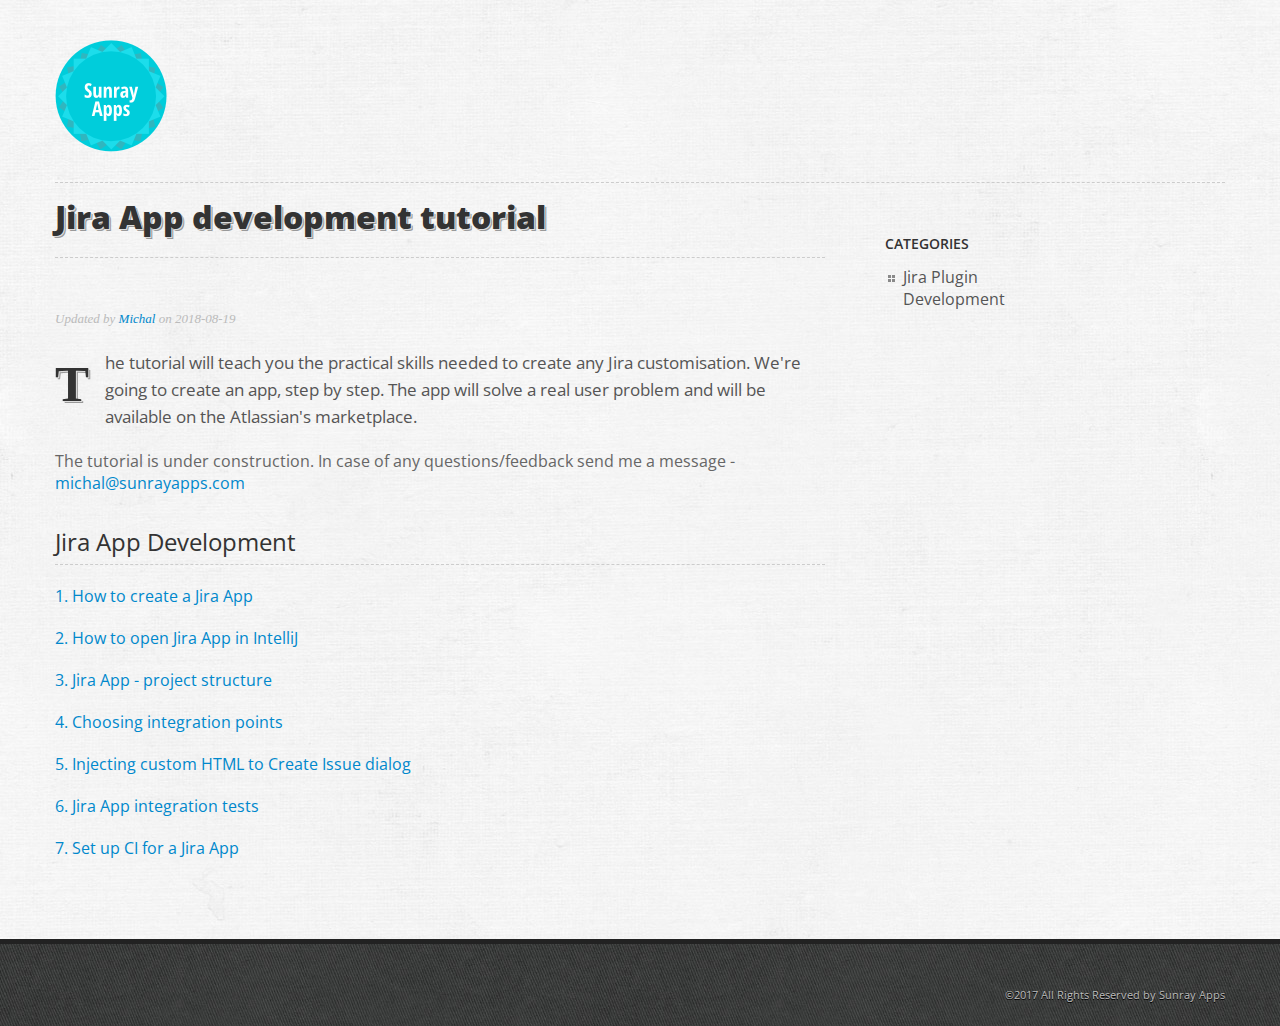
<file: tutorials/jira/plugin-development/overview-0.html>
<!DOCTYPE HTML>
<html>
<head>
    <meta charset="utf-8">
    <title>Jira App development tutorial</title>
    <meta name="description" content="It&#39;s a practical course, that will teach you how to create Jira App. We&#39;re going to develop Recurring issues app.">
    <meta name="author" content="Michal">
    <meta name="viewport" content="width=device-width, initial-scale=1, maximum-scale=1"/>
    <meta name="keywords" content="Jira App tutorial"/>
    <script async src="https://www.googletagmanager.com/gtag/js?id=UA-111730950-1"></script>
    <script>
        window.dataLayer = window.dataLayer || [];

        function gtag() {
            dataLayer.push(arguments);
        }

        gtag('js', new Date());

        gtag('config', 'UA-111730950-1');
    </script>

    <link rel="shortcut icon" href="favicon.ico">
    <link rel="apple-touch-icon" href="../../../img/apple-touch-icon-57.png"/>
    <link rel="apple-touch-icon" sizes="72x72" href="../../../img/apple-touch-icon-72.png"/>
    <link rel="apple-touch-icon" sizes="114x114" href="../../../img/apple-touch-icon-114.png"/>
    <link rel="apple-touch-icon" sizes="144x144" href="../../../img/apple-touch-icon-144.png"/>

    <link href='https://fonts.googleapis.com/css?family=Open+Sans:400,600,700,800,300' rel='stylesheet' type='text/css'>
    <link href='https://fonts.googleapis.com/css?family=Open+Sans+Condensed:700' rel='stylesheet' type='text/css'>

    <link rel="stylesheet" type="text/css" href="../../../css/reset.css">
    <link rel="stylesheet" type="text/css" href="../../../css/bootstrap.css">
    <link rel="stylesheet" type="text/css" href="../../../css/main.css">
    <link rel="stylesheet" type="text/css" href="../../../css/flexslider.css">
    <link class="skin" rel="stylesheet" type="text/css" href="../../../css/light.css">

    <!--[if lt IE 9]>
    <script async src="https://ie7-js.googlecode.com/svn/version/2.1(beta4)/IE9.js"></script>
    <![endif]-->
    <script src="https://ajax.googleapis.com/ajax/libs/jquery/1.7.1/jquery.min.js"></script>
    <script async src="../../../js/jquery.easing.1.3.js"></script>
    <script async src="../../../js/jquery.waitforimages.js"></script>
    <script async src="../../../js/bootstrap.js"></script>
    <script async src="../../../js/jquery.fitvids.js"></script>
    <script async src="../../../js/jquery.flexslider-min.js"></script>
    <script async src="../../../js/main.js"></script>
</head>

<body>
<div class="container">
    <header class="header row clearfix">
        <div class="header-wrap span12">
            <div class="row">
                <div id="logo" class="span4">
                    <a href="../../../index.html"><img src="../../../img/logo-text.png" alt="logo"></a>
                </div>
            </div>
        </div>
    </header>
    <section class="middle row">
        <div class="span8 content">
            <div class="page-header">
    <h1><b>Jira App development tutorial</b></h1>
</div>
<div class="post post-single">
    <div class="info">
       Updated by <a href="#" class="author">Michal</a> on <span class="date">2018-08-19</span>
    </div>
    <div class="post-content">

        <p class="intro">
            The tutorial will teach you the practical skills needed to create any Jira customisation. We're going to create an app, step by step. The app will solve a real user problem and will be available on the Atlassian's marketplace.
        </p>
        <p>
   The tutorial is under construction. In case of any questions/feedback send me a message -
    <a href="mailto:michal@sunrayapps.com">michal@sunrayapps.com</a>
</p>

<h2>Jira App Development</h2>
<p>
    <a href="plugin-skeleton-1.html">1. How to create a Jira App</a>
</p>
<p>
    <a href="how-to-integrate-ide-2.html">2. How to open Jira App in IntelliJ</a>
</p>
<p>
    <a href="project-structure-3.html">3. Jira App - project structure</a>
</p>
<p>
    <a href="jira-integration-points-4.html">4. Choosing integration points</a>
</p>
<p>
    <a href="jira-custom-html-5.html">5. Injecting custom HTML to Create Issue dialog</a>
</p>
<p>
    <a href="integration-tests-6.html"> 6. Jira App integration tests </a>
</p>
<p>
    <a href="jira-plugin-ci-7.html">7. Set up CI for a Jira App</a>
</p>
    </div>
</div>
        </div>
        <aside class="span4 content sidebar">
            <div class="widget clearfix">
                <h3>CATEGORIES</h3>
                <ul class="list dots categories">
                    <li><a href="../../../tutorials/jira/plugin-development/overview-0.html">Jira Plugin Development</a></li>
                </ul>
            </div>
        </aside>
    </section>
</div>
<footer class="footer">
    <div class="container">
        <div class="row">
            <div class="span12 copy-text">
                <p>&copy;2017 All Rights Reserved by Sunray Apps</p>
            </div>
        </div>
    </div>
</footer>
</body>
</html>
</file>
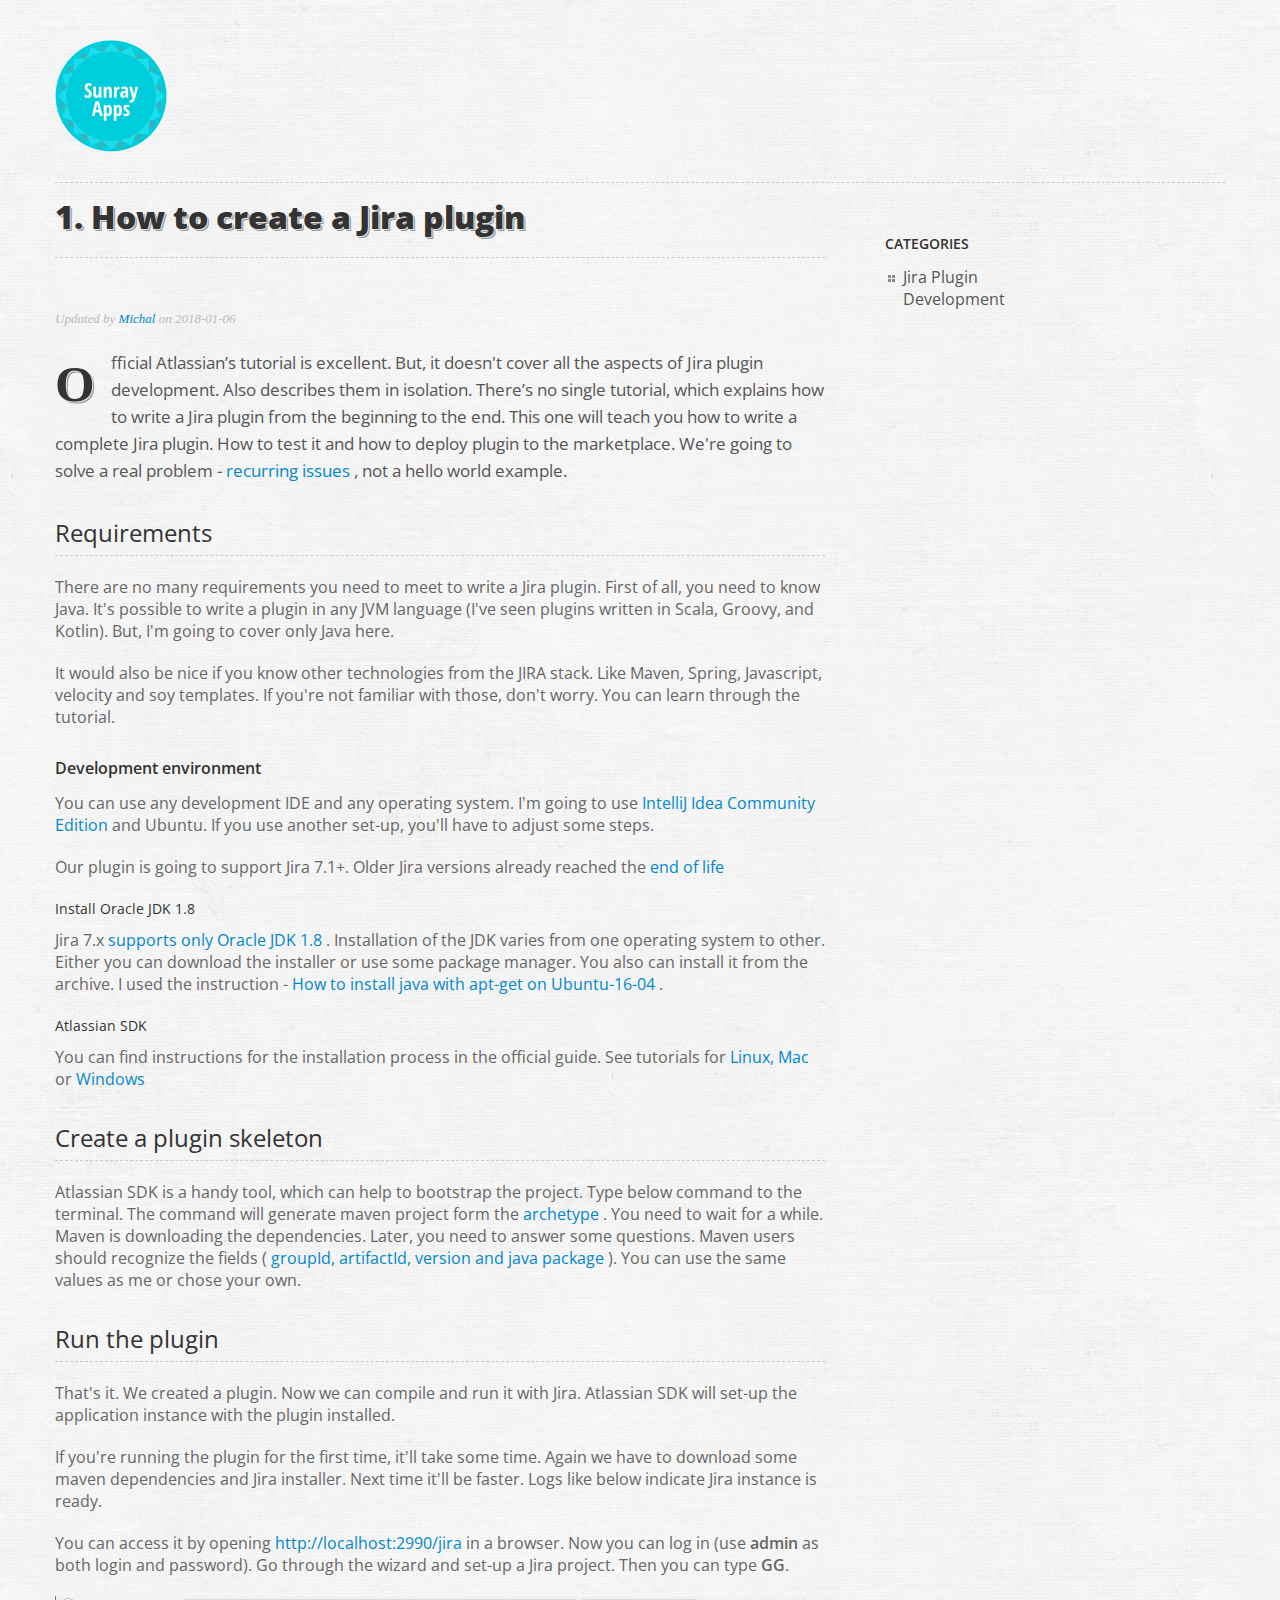
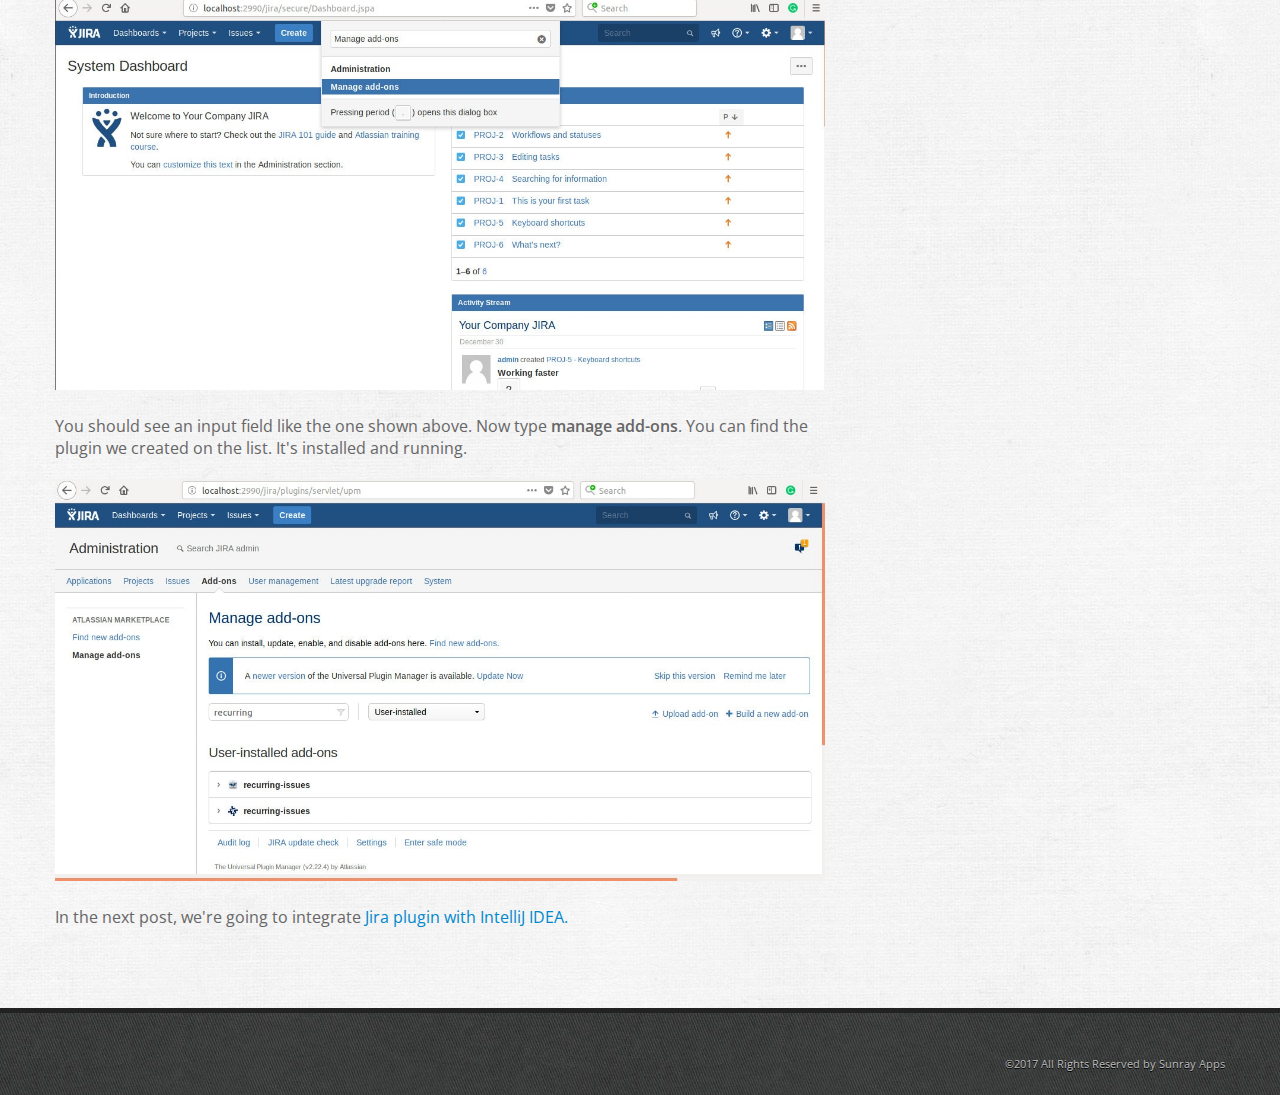
<file: tutorials/jira/plugin-development/plugin-skeleton-1.html>
<!DOCTYPE HTML>
<html>
<head>
    <meta charset="utf-8">
    <title>How to create Jira plugin skeleton</title>
    <meta name="description" content="Learn how to create a Jira plugin skeleton and how to set-up a development environment.">
    <meta name="author" content="Michal">
    <meta name="viewport" content="width=device-width, initial-scale=1, maximum-scale=1"/>
    <meta name="keywords" content="How to write Jira plugin, Jira plugin skeleton, Jira plugin development"/>
    <script async src="https://www.googletagmanager.com/gtag/js?id=UA-111730950-1"></script>
    <script>
        window.dataLayer = window.dataLayer || [];

        function gtag() {
            dataLayer.push(arguments);
        }

        gtag('js', new Date());

        gtag('config', 'UA-111730950-1');
    </script>

    <link rel="shortcut icon" href="favicon.ico">
    <link rel="apple-touch-icon" href="../../../img/apple-touch-icon-57.png"/>
    <link rel="apple-touch-icon" sizes="72x72" href="../../../img/apple-touch-icon-72.png"/>
    <link rel="apple-touch-icon" sizes="114x114" href="../../../img/apple-touch-icon-114.png"/>
    <link rel="apple-touch-icon" sizes="144x144" href="../../../img/apple-touch-icon-144.png"/>

    <link href='https://fonts.googleapis.com/css?family=Open+Sans:400,600,700,800,300' rel='stylesheet' type='text/css'>
    <link href='https://fonts.googleapis.com/css?family=Open+Sans+Condensed:700' rel='stylesheet' type='text/css'>

    <link rel="stylesheet" type="text/css" href="../../../css/reset.css">
    <link rel="stylesheet" type="text/css" href="../../../css/bootstrap.css">
    <link rel="stylesheet" type="text/css" href="../../../css/main.css">
    <link rel="stylesheet" type="text/css" href="../../../css/flexslider.css">
    <link class="skin" rel="stylesheet" type="text/css" href="../../../css/light.css">

    <!--[if lt IE 9]>
    <script async src="https://ie7-js.googlecode.com/svn/version/2.1(beta4)/IE9.js"></script>
    <![endif]-->
    <script src="https://ajax.googleapis.com/ajax/libs/jquery/1.7.1/jquery.min.js"></script>
    <script async src="../../../js/jquery.easing.1.3.js"></script>
    <script async src="../../../js/jquery.waitforimages.js"></script>
    <script async src="../../../js/bootstrap.js"></script>
    <script async src="../../../js/jquery.fitvids.js"></script>
    <script async src="../../../js/jquery.flexslider-min.js"></script>
    <script async src="../../../js/main.js"></script>
</head>

<body>
<div class="container">
    <header class="header row clearfix">
        <div class="header-wrap span12">
            <div class="row">
                <div id="logo" class="span4">
                    <a href="../../../index.html"><img src="../../../img/logo-text.png" alt="logo"></a>
                </div>
            </div>
        </div>
    </header>
    <section class="middle row">
        <div class="span8 content">
            <div class="page-header">
    <h1><b>1. How to create a Jira plugin</b></h1>
</div>
<div class="post post-single">
    <div class="info">
       Updated by <a href="#" class="author">Michal</a> on <span class="date">2018-01-06</span>
    </div>
    <div class="post-content">

        <p class="intro">
            Official Atlassian’s tutorial is excellent.
But, it doesn't cover all the aspects of Jira plugin development.
Also describes them in isolation. There’s no single tutorial,
which explains how to write a Jira plugin from the beginning to the end.
This one will teach you how to write a complete Jira plugin.
How to test it and how to deploy plugin to the marketplace.
We're going to solve a real problem -
<a href="https://jira.atlassian.com/browse/JRASERVER-5185">
    recurring issues
</a>,
not a hello world example.
        </p>
        <h2>Requirements</h2>

<p>
    There are no many requirements you need to meet to write a Jira plugin.
    First of all, you need to know Java.
    It's possible to write a plugin in any JVM language (I've seen plugins written in Scala,
    Groovy, and Kotlin). But, I'm going to cover only Java here.
</p>
<p>
    It would also be nice if you know other technologies from the JIRA stack.
    Like Maven, Spring, Javascript, velocity and soy templates.
    If you're not familiar with those, don't worry.
    You can learn through the tutorial.
</p>

<h3>Development environment</h3>
<p>
    You can use any development IDE and any operating system.
    I'm going to use
    <a href="https://www.jetbrains.com/idea/">IntelliJ Idea Community Edition </a>
    and Ubuntu.
    If you use another set-up, you'll have to adjust some steps.
</p>
<p>
    Our plugin is going to support Jira 7.1+.
    Older Jira versions already reached the
    <a href="https://confluence.atlassian.com/support/atlassian-support-end-of-life-policy-201851003.html">
        end of life
    </a>
</p>

<h4>Install Oracle JDK 1.8</h4>
<p>
    Jira 7.x
    <a href="https://confluence.atlassian.com/adminjiraserver070/supported-platforms-749382629.html">
        supports only Oracle JDK 1.8
    </a>
    .
    Installation of the JDK varies from one operating system to other.
    Either you can download the installer or use some package manager.
    You also can install it from the archive.
    I used the instruction -
    <a href="https://www.digitalocean.com/community/tutorials/how-to-install-java-with-apt-get-on-ubuntu-16-04">
        How to install java with apt-get on Ubuntu-16-04
    </a>
    .
</p>

<h4>
    Atlassian SDK
</h4>
<p>
    You can find instructions for the installation process in the official guide.
    See tutorials for
    <a href="https://developer.atlassian.com/server/framework/atlassian-sdk/install-the-atlassian-sdk-on-a-linux-or-mac-system/">
        Linux, Mac
    </a>
    or
    <a href="https://developer.atlassian.com/server/framework/atlassian-sdk/install-the-atlassian-sdk-on-a-windows-system/">
        Windows
    </a>
</p>

<h2>
    Create a plugin skeleton
</h2>

<p>
    Atlassian SDK is a handy tool,
    which can help to bootstrap the project.
    Type below command to the terminal.

    <script src="https://gist.github.com/michalgh/30bcf5d20e4b4c4a3321a3c4fd140531.js"></script>

    The command will generate maven project form the
    <a href="https://maven.apache.org/guides/introduction/introduction-to-archetypes.html">
        archetype
    </a>
    . You need to wait for a while. Maven is downloading the dependencies.
    Later, you need to answer some questions.
    Maven users should recognize the fields (
    <a href="https://maven.apache.org/guides/mini/guide-naming-conventions.html">
        groupId, artifactId, version and java package
    </a>
    ). You can use the same values as me or chose your own.

</p>
<p>
    <script src="https://gist.github.com/michalgh/b288d00f959ea1a477aa13ea78918ff8.js"></script>
</p>

<h2 id="run-the-plugin">
    Run the plugin
</h2>

<p>
    That's it. We created a plugin.
    Now we can compile and run it with Jira.
    Atlassian SDK will set-up the application instance with the plugin
    installed.
</p>
<p>
    <script src="https://gist.github.com/michalgh/3d41f9f7670efa3d7ca1f6b2a05e1621.js"></script>
</p>

<p>
    If you're running the plugin for the first time, it'll take some time.
    Again we have to download some maven dependencies and Jira installer.
    Next time it'll be faster. Logs like below indicate Jira instance is ready.
    <script src="https://gist.github.com/michalgh/d1a7fb139d40e75c45515f4684f7f73d.js"></script>
</p>
<p>
    You can access it by opening
    <a href="http://localhost:2990/jira">http://localhost:2990/jira</a> in a browser.
    Now you can log in (use <strong>admin</strong> as both login and password).
    Go through the wizard and set-up a
    Jira project. Then you can type <strong>GG</strong>.
</p>
<p>
    <img src="../../../img/blog/1/manage-add-ons-min.jpg" alt="Manage Jira add-ons">
</p>
<p>
    You should see an input field like the one shown above.
    Now type
    <strong>manage add-ons</strong>.

    You can find the plugin we created on the list. It's installed and running.

</p>

<p>
    <img src="../../../img/blog/1/plugin-installed-min.jpg" alt="Jira plugin installed">
</p>
<p>
    In the next post, we're going to integrate
    <a href="how-to-integrate-ide-2.html">
        Jira plugin with IntelliJ IDEA.
    </a>
</p>

    </div>
</div>
        </div>
        <aside class="span4 content sidebar">
            <div class="widget clearfix">
                <h3>CATEGORIES</h3>
                <ul class="list dots categories">
                    <li><a href="../../../tutorials/jira/plugin-development/overview-0.html">Jira Plugin Development</a></li>
                </ul>
            </div>
        </aside>
    </section>
</div>
<footer class="footer">
    <div class="container">
        <div class="row">
            <div class="span12 copy-text">
                <p>&copy;2017 All Rights Reserved by Sunray Apps</p>
            </div>
        </div>
    </div>
</footer>
</body>
</html>
</file>
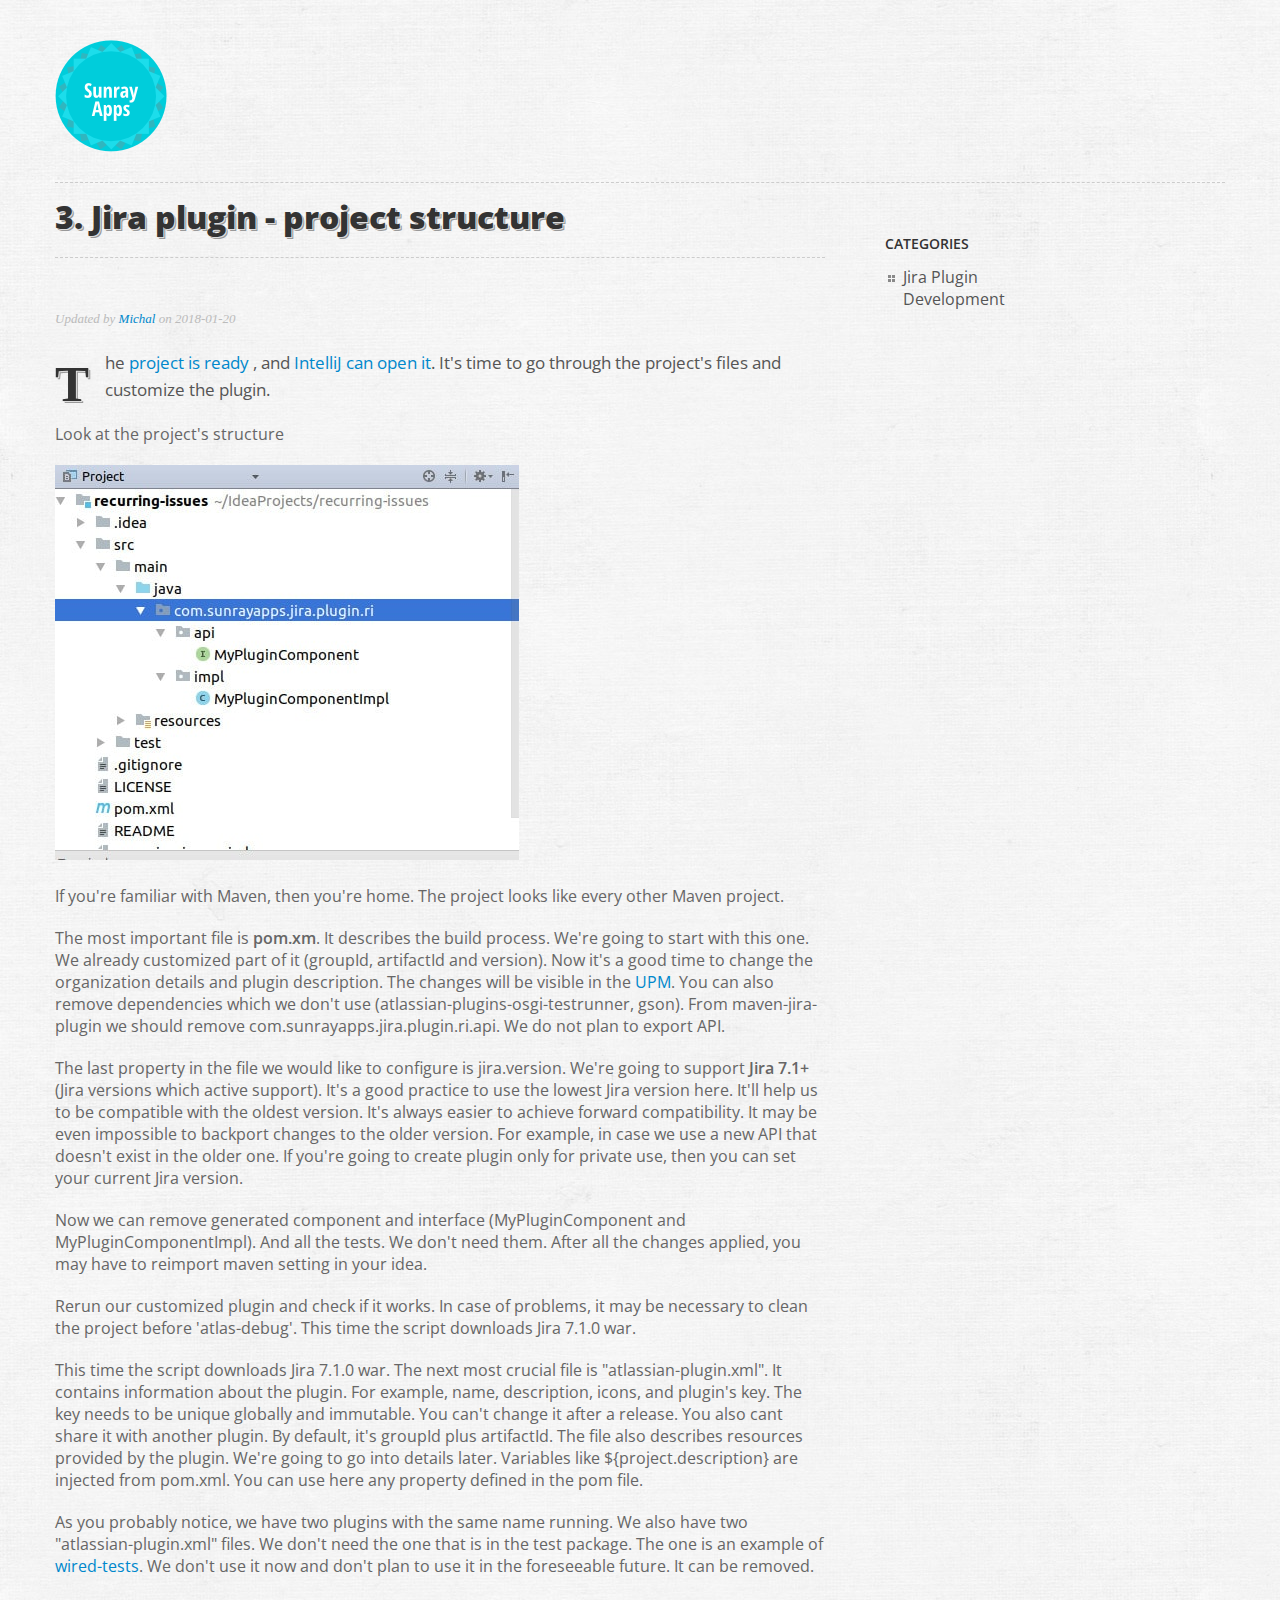
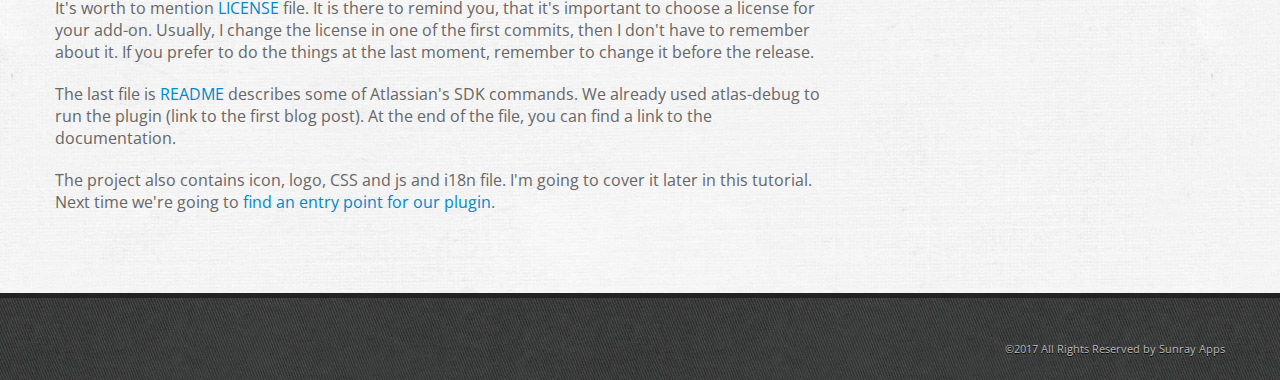
<file: tutorials/jira/plugin-development/project-structure-3.html>
<!DOCTYPE HTML>
<html>
<head>
    <meta charset="utf-8">
    <title>Jira server plugin structure</title>
    <meta name="description" content="The third part of the Jira plugin development tutorial. This time we&#39;re going to describe plugin&#39;s structure.">
    <meta name="author" content="Michal">
    <meta name="viewport" content="width=device-width, initial-scale=1, maximum-scale=1"/>
    <meta name="keywords" content="Jira plugin development - project structure"/>
    <script async src="https://www.googletagmanager.com/gtag/js?id=UA-111730950-1"></script>
    <script>
        window.dataLayer = window.dataLayer || [];

        function gtag() {
            dataLayer.push(arguments);
        }

        gtag('js', new Date());

        gtag('config', 'UA-111730950-1');
    </script>

    <link rel="shortcut icon" href="favicon.ico">
    <link rel="apple-touch-icon" href="../../../img/apple-touch-icon-57.png"/>
    <link rel="apple-touch-icon" sizes="72x72" href="../../../img/apple-touch-icon-72.png"/>
    <link rel="apple-touch-icon" sizes="114x114" href="../../../img/apple-touch-icon-114.png"/>
    <link rel="apple-touch-icon" sizes="144x144" href="../../../img/apple-touch-icon-144.png"/>

    <link href='https://fonts.googleapis.com/css?family=Open+Sans:400,600,700,800,300' rel='stylesheet' type='text/css'>
    <link href='https://fonts.googleapis.com/css?family=Open+Sans+Condensed:700' rel='stylesheet' type='text/css'>

    <link rel="stylesheet" type="text/css" href="../../../css/reset.css">
    <link rel="stylesheet" type="text/css" href="../../../css/bootstrap.css">
    <link rel="stylesheet" type="text/css" href="../../../css/main.css">
    <link rel="stylesheet" type="text/css" href="../../../css/flexslider.css">
    <link class="skin" rel="stylesheet" type="text/css" href="../../../css/light.css">

    <!--[if lt IE 9]>
    <script async src="https://ie7-js.googlecode.com/svn/version/2.1(beta4)/IE9.js"></script>
    <![endif]-->
    <script src="https://ajax.googleapis.com/ajax/libs/jquery/1.7.1/jquery.min.js"></script>
    <script async src="../../../js/jquery.easing.1.3.js"></script>
    <script async src="../../../js/jquery.waitforimages.js"></script>
    <script async src="../../../js/bootstrap.js"></script>
    <script async src="../../../js/jquery.fitvids.js"></script>
    <script async src="../../../js/jquery.flexslider-min.js"></script>
    <script async src="../../../js/main.js"></script>
</head>

<body>
<div class="container">
    <header class="header row clearfix">
        <div class="header-wrap span12">
            <div class="row">
                <div id="logo" class="span4">
                    <a href="../../../index.html"><img src="../../../img/logo-text.png" alt="logo"></a>
                </div>
            </div>
        </div>
    </header>
    <section class="middle row">
        <div class="span8 content">
            <div class="page-header">
    <h1><b>3. Jira plugin - project structure</b></h1>
</div>
<div class="post post-single">
    <div class="info">
       Updated by <a href="#" class="author">Michal</a> on <span class="date">2018-01-20</span>
    </div>
    <div class="post-content">

        <p class="intro">
            The <a href="plugin-skeleton-1.html">project is ready </a>,
and <a href="how-to-integrate-ide-2.html">IntelliJ can open it</a>. It's time to go
through the project's files and
customize the plugin.
        </p>
        <p>
    Look at the project's structure
</p>
<p>
    <img src="../../../img/blog/3/jira-plugin-structure-min.jpg" alt="Jira plugin Structure">
</p>
<p>
    If you're familiar with Maven, then you're home. The project looks like every other Maven
    project.
</p>

<p>
    The most important file is <strong>pom.xm</strong>. It describes the build process. We're going
    to start with
    this one. We already customized part of it (groupId, artifactId and version). Now it's a good
    time to change the organization details and plugin description. The changes will be visible in
    the
    <a href="https://confluence.atlassian.com/upm/about-the-universal-plugin-manager-305759439.html">UPM</a>.
    You can also remove dependencies which we don't use (atlassian-plugins-osgi-testrunner, gson).
    From maven-jira-plugin we should remove com.sunrayapps.jira.plugin.ri.api. We do not plan to
    export API.
</p>

<p>The last property in the file we would like to configure is jira.version. We're going to support
    <strong>Jira 7.1+</strong> (Jira versions which active support). It's a good practice to use the
    lowest Jira version here. It'll help us to be compatible with the oldest version. It's always
    easier to achieve forward compatibility. It may be even impossible to backport changes to the
    older version. For example, in case we use a new API that doesn't exist in the older one. If
    you're going to create plugin only for private use, then you can set your current Jira version.
</p>

<p>
    Now we can remove generated component and interface (MyPluginComponent and
    MyPluginComponentImpl). And all the tests. We don't need them. After all the changes applied,
    you may have to reimport maven setting in your idea.
</p>
<p>
    Rerun our customized plugin and check if it works. In case of problems, it may be necessary to
    clean the project before 'atlas-debug'. This time the script downloads Jira 7.1.0 war.
</p>

<script src="https://gist.github.com/michalgh/08464855b790e4dec0cfe49caa29a718.js"></script>

<p>
    This time the script downloads Jira 7.1.0 war. The next most crucial file is
    "atlassian-plugin.xml". It contains information about the plugin. For example, name,
    description, icons, and plugin's key. The key needs to be unique globally and immutable. You
    can't change it after a release. You also cant share it with another plugin. By default, it's
    groupId plus artifactId.
    The file also describes resources provided by the plugin. We're going to go into details later.
    Variables like ${project.description} are injected from pom.xml. You can use here any property
    defined in the pom file.
</p>

<p>
    As you probably notice, we have two plugins with the same name running. We also have two
    "atlassian-plugin.xml" files. We don't need the one that is in the test package. The one is an
    example of <a
        href="https://developer.atlassian.com/server/framework/atlassian-sdk/run-wired-tests-with-the-plugin-test-console/">wired-tests</a>.
    We don't use it now and don't plan to use it in the foreseeable future. It can be removed.
</p>

<p>
    It's worth to mention
    <a href="https://github.com/SunrayApps/jira-recurring-issues/blob/master/LICENSE">LICENSE</a>
    file. It is there to remind you, that it's important to choose a
    license for your add-on. Usually, I change the license in one of the first commits, then I don't
    have to remember about it. If you prefer to do the things at the last moment, remember to change
    it before the release.
</p>

<p>
    The last file is
    <a href="https://github.com/SunrayApps/jira-recurring-issues/blob/master/README">README</a>
    describes some of Atlassian's SDK commands. We already used atlas-debug
    to run the plugin (link to the first blog post). At the end of the file, you can find a link to
    the documentation.

</p>

<p>
    The project also contains icon, logo, CSS and js and i18n file. I'm going to cover it later in
    this tutorial. Next time we're going to
    <a href="jira-integration-points-4.html">
    find an entry point for our plugin.
    </a>
</p>
    </div>
</div>
        </div>
        <aside class="span4 content sidebar">
            <div class="widget clearfix">
                <h3>CATEGORIES</h3>
                <ul class="list dots categories">
                    <li><a href="../../../tutorials/jira/plugin-development/overview-0.html">Jira Plugin Development</a></li>
                </ul>
            </div>
        </aside>
    </section>
</div>
<footer class="footer">
    <div class="container">
        <div class="row">
            <div class="span12 copy-text">
                <p>&copy;2017 All Rights Reserved by Sunray Apps</p>
            </div>
        </div>
    </div>
</footer>
</body>
</html>
</file>
<file: css/main.css>
/*
	Name: Responsy
	Date: April 2012
	Description: Responsive HTML5 Portfolio
	Version: 1.0
	Author: Ahmet Sali
	Autor URI: ahmetsali@gmail.com
*/

/* GLOBAL   
----------------------------------------------------------*/

/* Body */
html, body { width:100%; height:100%; }
body { font-size: 16px; line-height: 1.429; text-align: left; }

/* Headings */
h1 { font-size: 32px; }
h2 { font-size: 24px; }
h3 { font-size: 16px; }
h4 { font-size: 14px; }
h5 { font-size: 12px; }
h6 { font-size: 11px }
h1, h2, h3, h4, h5, h6 { font-weight: 300; line-height: 150%; margin-bottom: 10px; }

p { font-size: 16px;}

/* Anchors */
a { outline: 0; }
a img { border: 0px; text-decoration: none; }
a:link, a:visited {  }
a:hover, a:active { text-decoration:none; }
a:focus {outline-style: none;}
strong, b { font-weight:800; }
p b, p strong { font-weight:600; }
p { margin-bottom:20px; line-height:22px; }
.alert strong { font-weight:700; }
h1 a:hover, h2 a:hover, h3 a:hover, h4 a:hover, h5 a:hover, h6 a:hover { text-decoration:none; }

/* FONTS */
.btn, .alert, input, textarea, label, select, p, body, .post .category { font-family: 'Open Sans', sans-serif; }
i, blockquote p, .comment-meta a, .comment-reply-link, blockquote small, .post .info, .post .tags { font-family: Georgia, "Times New Roman", Times, serif; }
.media-box .mask .title, .post .post-title { font-family: 'Open Sans Condensed', sans-serif; }

::-moz-selection { background: #000; color: #fff; text-shadow:none; }
::selection { background: #000; color: #fff; text-shadow:none; }

/* Helpers */
.clear { clear:both; }
.center { text-align:center; margin:30px auto;}
img.center { margin: 10px 0 20px 100px !important; }
.left { float:left; }
.right { float:right; }
img.right, figure.right { float: right; margin: 0 0 2em 2em; }
img.left, figure.left { float: right; margin: 0 0 2em 2em; }
.align-left { float:left; margin-right:20px; margin-bottom:10px; }
.align-right { float:right; margin-left:20px; margin-bottom:10px; }
.align-center { text-align:center; }
.no-display { display:none; }
.no-border { border:none !important; }
.no-bg { background:none !important ; }
.text-justify { text-align:justify; }
.no-margin { margin:0 !important; }
.visible { display:block; }
.clearfix:after { content: "."; display: block; clear: both; visibility: hidden; line-height: 0; height: 0; }
.clearfix { display: block; }
* html .clearfix { height: 1%; }
.easing,.clients .client, .featured-posts .item a, #nav li ul li a, .social li a, #flickr_badge_wrapper img, .flex-direction-nav li a, h1 a, h2 a, h3 a, h4 a, h5 a, h6 a, .pagination a, .category a, .widget ul.list li a, .archives .list a, .tags a, .post .info a, input, textarea { -webkit-transition: all 0.3s ease-out; -moz-transition: all 0.3s ease-out; -ms-transition: all 0.3s ease-out; -o-transition: all 0.3s ease-out; transition: all 0.3s ease-out; }


/* HEADER
----------------------------------------------------------*/
.header-wrap { padding-bottom:10px; }
.header .menu { display:none; margin-bottom:22px; margin-top:10px; height:auto; width:100%;  padding: 5px 10px; font-weight:800; text-transform:uppercase; outline:0; -webkit-appearance: none; -moz-appearance: none; background-image: url(../img/background/select-bg.png); background-position: right center; background-repeat: no-repeat; }

/* LOGO */
#logo { padding:40px 0 20px 0; }
#logo h1 { margin-bottom:0; margin-top:15px; line-height:100%; }
#logo p { margin:1px 0 7px 0; }
#logo img { max-height:180px; float:left; margin-right:16px; }
#logo a:hover { text-decoration:none; background:none; }

/* NAV MENU */
#nav { margin-top:0px; float:right; }
#nav li { position:relative; display:inline-block; margin:0 4px; }
#nav > li:last-child { margin-right:0px; }
#nav li a { position:relative; display:block; padding:17px; min-width:40px; text-align:center; font-size:13px; font-weight:400; z-index:300; }
#nav li a:hover, #nav li a.selected:hover, #nav li a.current { text-decoration:none;}

/* menu level 2 */
#nav ul { display:none; position:relative; width:160px; z-index:310; margin:0; position:absolute; top:52px; left:0; padding: 10px 0 0 0; background-image:url(../img/background/nav-dropdown.png); background-position:18px 4px; background-repeat:no-repeat; }
#nav ul li { display:block; padding:0; margin:0; text-align:center; }
#nav ul li a { text-align:left; padding:10px 18px; font-size:12px; }
#nav ul li:first-child a { border-top:none; }
#nav ul li:last-child a { border-bottom:none; }

/* menu level 3 */
#nav ul ul { top:0; left:auto; right:160px; padding:0 8px 0 0; background:url(../img/background/nav-dropdown-left.png) 160px 16px no-repeat; }

/* social links */
.social { clear:right; float:right; list-style:none; margin:34px 0 10px 0; }
.footer .social { float:none; }
.footer .social li a { margin:0 5px 8px 0; }
.social li { display:inline-block; text-indent:-999em; }
.social li a { display:block; width:32px; height:32px; margin-left:5px; background-image:url(../img/background/social.png); background-repeat:no-repeat;
  -webkit-border-radius: 16px;
     -moz-border-radius: 16px;
          border-radius: 16px;
  -moz-background-clip: padding; -webkit-background-clip: padding-box; background-clip: padding-box;
}
.social li:first-child a { margin-left:0; }
.social li a:hover { border-top-left-radius:0px; }
.social li a.facebook:hover { background-color:#3c5fac; }
.social li a.twitter { background-position:-32px 0; }
.social li a.twitter:hover { background-color:#5ec3df; }
.social li a.flickr { background-position:-64px 0; }
.social li a.flickr:hover { background-color:#FF0084; }
.social li a.rss { background-position:-96px 0; }
.social li a.rss:hover { background-color:#ff9900; }
.social li a.dribble { background-position:-128px 0; }
.social li a.dribble:hover { background-color:#EA4C89; }
.social li a.lastfm { background-position:-160px 0; }
.social li a.lastfm:hover { background-color:#D51007; }
.social li a.linkedin { background-position:-192px 0; }
.social li a.linkedin:hover { background-color:#2089b5; }
.social li a.vimeo { background-position:-224px 0; }
.social li a.vimeo:hover { background-color:#0dadd6; }
.social li a.google { background-position:-256px 0; }
.social li a.google:hover { background-color:#c63d2d; }
.social li a.forrst { background-position:-288px 0; }
.social li a.forrst:hover { background-color:#5b9a68; }
.social li a.skype { background-position:-320px 0; }
.social li a.skype:hover { background-color:#00aff0; }
.social li a.picassa { background-position:-352px 0; }
.social li a.picassa:hover { background-color:#ffd34e; }
.social li a.youtube { background-position:-384px 0; }
.social li a.youtube:hover { background-color:#c8312b; }
.social li a.pinterest { background-position:-416px 0; }
.social li a.pinterest:hover { background-color:#cb2027; }


/* FOOTER
----------------------------------------------------------*/
.footer { padding-top:30px; padding-bottom:20px; }
.footer h3, .blog-part h3 { clear:left; margin-bottom:20px; font-size:14px; text-transform:uppercase; }
.footer .widget { min-height:1px; }
.text-widget .logo { width:56px; float:left; margin:0 15px 10px 0; }
.footer #twitter-list a { font-style:italic; }
.copy-text p { padding-top:10px; margin-bottom:0; text-align:right; font-size:11px; }

/* FLICKR WIDGET */
#flickr_badge_wrapper img { float: left; width: 40px; height: 40px; margin: 0 14px 14px 0; }

/* TWITTER WIDGET */
#twitter-list ul{ margin-left:0; list-style:none; }
#twitter-list ul li { margin-bottom:40px; margin-right:10px; padding-left:28px; background:url(../img/background/twitter.png) left 12px no-repeat; }
#twitter-list ul li span { display:block; padding:10px 16px; line-height:158%; word-wrap:break-word; }
#twitter-list ul li a { float:right; margin-top:2px; }
#twitter-list ul li span a { float:none; margin-top:0; }


/* MIDDLE
----------------------------------------------------------*/
.middle { padding-bottom:60px; }
.main-slider, .aside { margin-top:20px; }
.content .main-slider { margin-top:4px; }

/* SLIDER
----------------------------------------------------------*/
.main-slider { margin-bottom:50px !important; }
.flex-container .flex-direction-nav li a { top:auto; bottom:6%; width:32px; height:32px; opacity:0; background-image: url(../img/background/slider-arrows.png); background-position: 0 0; background-repeat: no-repeat; }
.flex-container:hover .flex-direction-nav li a { opacity:1; }
.flex-container .flex-direction-nav li .next { right:0px; background-position:-32px -32px; }
.flex-container:hover .flex-direction-nav li .next { right:20px; }
.flex-container .flex-direction-nav li .next:hover { background-position:0 -32px; }
.flex-container .flex-direction-nav li .prev { left:auto; right:72px; background-position:0 0; }
.flex-container:hover .flex-direction-nav li .prev { right:52px; }
.flex-container .flex-direction-nav li .prev:hover { background-position:-32px 0; }


/* MAINPAGE BOXES
----------------------------------------------------------*/
/* media boxes */
.media-box { position:relative; }
.media-box img { display:block; }
.media-box .mask { display:none; position:absolute; top:0; left:0; width:100%; height:100%; }
.media-box .mask .ico { position:absolute; top:0; left:0; display:block; width:100%; height:100%; background-position: 90% 10%; background-repeat:no-repeat; }
.media-box .mask .ico.image { background-image:url(../img/background/media-box-image.png); }
.media-box .mask .ico.video { background-image:url(../img/background/media-box-video.png); }
.media-box .mask .ico.link { background-image:url(../img/background/media-box-link.png); }
.media-box .mask .title { width:30%; margin-left:5%; margin-top:5%; font-size:25px; text-transform:uppercase; font-weight:800; line-height:100%; }

/* aside */
.aside h2 { margin-bottom:15px; font-size:32px; font-weight:300; line-height:120%; text-transform:lowercase; }

/* homepage parts */
.blog-part, .blog-post, .service { padding-top:34px; margin-bottom:30px; }
.blog-part { clear:left; }
.blog-part div { padding: 0 20px 0 0px; }
.blog-post h3, .service h3 { font-size:15px; font-weight:400; margin-top:16px; margin-bottom:0px; }
.blog-post h3 { margin-bottom:8px; }
.blog-part h3 { font-weight:800; padding-bottom:10px; margin-bottom:12px; }
.blog-part div p:last-child { margin-bottom:10px; }

/* latest portfolio items */
.latest-portfolio { margin-top:34px; margin-bottom:30px; }
.latest-portfolio .service { margin-top:0; padding-top:0; margin-bottom:40px; }
.latest-portfolio .service h3 { float:left; line-height:100%; }
.latest-portfolio .service span { margin-top:10px; margin-left:6px; font-size:11px; font-weight:600; text-transform:uppercase; }

/* services */
.services { clear:left; text-align:center; margin-top:20px; margin-bottom:10px; }
.services .item { margin-top:10px; margin-bottom:10px; }
.services img { display:block; margin:10px auto; width:64px; height:64px; }
.services h3 { font-weight:700; font-size:14px; }
.services .item h3 { font-weight:400; }
.services p { text-align:justify; }
.service-title { text-align:left; padding-top:0px !important; margin-bottom:0 !important; }
.service-title span { float: right; font-size: 14px; }

/* clients */
.clients { margin-top:30px; margin-bottom:30px; }
.clients .client { height:64px; margin-top:10px; margin-bottom:10px; text-align:center; opacity:.5; }
.clients .client:hover { opacity:1; }
.clients img { max-height:100%; }


/* CONTENT TYPOGRAPHY STYLES
----------------------------------------------------------*/
.content h2, .content h3, .content h4, .content h5, .content h6 { clear:left; font-weight:400; }
.content h2 { padding-top:10px; padding-bottom:4px; margin-bottom:20px; }
.content h3 { font-weight:600; padding-top:8px; margin-bottom:12px; }
.content h6 { font-weight:600; }

/* page header */
.page-header { margin-bottom:30px !important; margin-top:18px !important; }
h1 small, h2 small, h3 small, h4 small, h5 small, h6 small { margin-left:12px; margin-top:6px; }
h1 small { font-size:15px; font-style: italic; font-family:Georgia, "Times New Roman", Times, serif; }

/* inline labels */
.label { font-size: 12px; text-transform:none; text-shadow:0 1px 0 rgba(0,0,0,.5); }

/* hero unit */
.hero-unit { text-align:center; margin:50px 0; padding:20px 50px 10px 50px; }
.hero-unit h1 { font-size: 40px; line-height:140%; }
.hero-unit p { font-size: 15px; margin-bottom:12px; margin-top:3px; }

.intro { font-size:17px; line-height:160%; }
.intro:first-letter {  font-size:300%;  font-weight:bold; line-height:100%; float:left; padding:10px 16px 5px 0; font-family:Georgia, "Times New Roman", Times, serif; }

pre { padding:14px 20px; margin-bottom:20px; }

/* list styles */
.content ul.list, .content ol.list { margin-bottom:20px; padding-left:8px; }
.content ul.list li, .content ol.list li { line-height:140%; margin:0 0 6px 0; }
ul.arrow li { list-style-image:url(../img/background/list-arrow.png); }
ul.light li { list-style-image:url(../img/background/list-light.png); }
ul.check li { list-style-image:url(../img/background/list-check.png); }
ul.simple li { list-style-image:url(../img/background/list-simple.png); }
ul.line li { list-style-image:url(../img/background/list-line.png); }
ul.plus li { list-style-image:url(../img/background/list-plus.png); }
ul.minus li { list-style-image:url(../img/background/list-minus.png); }
ul.cube li { list-style-image:url(../img/background/list-cube.png); }
ul.dots li { list-style-image:url(../img/background/list-dots.png); }
ul.slash li { list-style-image:url(../img/background/list-slash.png); }

/* table */
.table th { font-weight:600; }

/* featured text + button */
.featured { padding:20px 0; margin-bottom:30px; }
.featured h3 { margin:10px 20px 0 26px; font-weight:400; }
.featured .featured-btn { text-align:right; }
.featured .featured-btn .btn { margin-right:30px; }

/* blockquotes */
blockquote { margin:20px 30px 20px 0; margin-left:0 !important; font-style:italic; padding-left:70px; padding-top:20px; border:0; background:url(../img/background/quotes.png) left top no-repeat; }
blockquote.well { padding-left:70px; padding-top:20px; background-position:10px 10px; }
blockquote p { margin-bottom:12px; line-height:140%; }

/* tagline */
.tagline { padding-top:12px; padding-bottom:16px; margin-bottom:24px !important; text-align:center; }
.content .tagline { margin-top:32px; }
.tagline h3 { padding:0 80px; margin-bottom:4px; font-size:25px; line-height:134%; font-weight:300; }
.tagline p { font-size:15px; }
.tagline *:first-child { padding-top:0; margin-top:0; }
.tagline *:last-child { padding-bottom:0; margin-bottom:0; }

/* tabs */
.nav-tabs > li > a { padding-top: 15px; padding-bottom: 15px; }
.nav-tabs > li > a, .nav-pills > li > a { padding-right: 15px; padding-left: 20px; margin-right: 6px; }
.tabs-left .nav-tabs > li > a, .tabs-right .nav-tabs > li > a { margin-bottom: 5px; }
.nav-tabs > li { margin-bottom:0; }
.nav-tabs > li > a { border:0; }
.nav-tabs > .active > a, .nav-tabs > .active > a:hover { border:0; font-weight:800; }
.tab-content > .tab-pane, .pill-content > .pill-pane { padding:10px 20px; }
.tabs-left .nav-tabs > li:last-child > a, .tabs-right .nav-tabs > li:last-child > a { margin-bottom: 0; }
.tabs-left .nav-tabs > li > a { margin-right: 0px; }

/* accordion */
.accordion-group { border:0; }
.accordion-heading .accordion-toggle { padding:12px 15px; font-size:13px; font-weight:400; cursor:pointer; }
.accordion-heading .accordion-toggle:hover { text-decoration:none; }
.accordion-group .accordion-heading .accordion-toggle { font-weight:600; border-radius:4px; }
.accordion-group.active .accordion-heading .accordion-toggle { font-weight:800; }
.accordion-body { display:none; padding:0; margin:0; }
.accordion-body .accordion-inner { margin:0; padding:20px; line-height:160%; }
.accordion-body p { margin-bottom:0; }

/* toggles */
.toggle.accordion { margin-bottom:0; }
.accordion-group .accordion-heading .accordion-toggle i { margin-right:10px; }
.accordion-group .accordion-heading .accordion-toggle i.icon-active { display:none; }
.accordion-group.active .accordion-heading .accordion-toggle i.icon-active { display:inline-block; }
.accordion-group.active .accordion-heading .accordion-toggle i.icon-passive { display:none; }

/* lightbox titles */
div.pp_default .pp_description { margin-top:8px !important; font-size:14px !important; font-weight:600 !important; }


/* CONTACT PAGE
----------------------------------------------------------*/
.map { margin:30px 0; }
.contact-form { margin-top:30px; margin-bottom:30px; }
.contact-form label { display:block; }
.contact-form .text { width:94%; padding:10px; margin-bottom:20px; }
.contact-form textarea.text { min-height:100px; }
.contact-form .btn { margin-top:10px; padding:10px 60px; font-size:18px; font-weight:700; }
.contact-info { margin-top:28px; }
.contact-info p { line-height:100%; margin-bottom:10px; }
.contact-info b { min-width:60px; display:inline-block; }
.contact-info i { margin-right:10px; margin-top:3px; }
.contact-alert { margin-top:30px; }
.submit-area.loading { background-image:url(../img/background/loading.gif); background-position:right bottom; background-repeat:no-repeat; }

/* validation */
label.error { display:none !important; }
input, textarea { outline:3px solid #fff; }

/* SIDEBAR
----------------------------------------------------------*/
.sidebar { padding-bottom: 30px; }
.sidebar .widget { margin-top:50px; margin-bottom:20px; }
.sidebar .widget p:last-child { margin-bottom:0; }
.sidebar .featured-posts p:last-child { margin-bottom:8px; }
.sidebar h3 { padding-top:0px; margin-bottom:12px !important; font-size:14px; }
.sidebar .search-widget { height: 74px;  margin-bottom: 20px; }
.search-widget input { padding:6px !important; height:auto !important; width:80%; max-width:220px; }
.search-widget .send { display:none; }
.search-widget .input-append { padding-top:22px; }
.input-append .add-on, .input-append .send { margin-left: -1px;
-webkit-border-radius: 0 3px 3px 0;
-moz-border-radius: 0 3px 3px 0;
border-radius: 0 3px 3px 0; }
.sidebar .search-widget, .sidebar .widget { margin-left:30px; }
.widget ul li { margin-bottom:6px; }

/* sidebar list */
.sidebar ul.list { margin-left:10px; }
.sidebar ul.categories li { width:40%; margin-right:5%; float:left; }

/* featured posts */
.featured-posts h3 { margin-bottom:16px !important; }
.featured-posts .item { position:relative; min-height:60px; margin-top:5px; margin-bottom:12px; }
.featured-posts .item:last-child { border-bottom:0; }
.featured-posts .item a.image-box:hover { opacity:.6; }
.featured-posts img { position:absolute; top:0; left:0; width:70px; }
.featured-posts .info { margin-left:88px; }
.featured-posts .info * { clear:none; padding:0; margin:0; }
.featured-posts .info h4 { line-height:100%; margin-bottom:6px; }
.featured-posts .info p { margin-bottom:10px !important; font-size:12px; line-height:120%; }


/* BLOG
----------------------------------------------------------*/
.post-list { padding:30px 0; }
.post { margin-bottom:1em; }
.post .post-title { padding-top:0; margin-top:-4px; margin-bottom:6px; font-size:21px; }
.post .info, .post .tags { padding-bottom:10px; font-size:13px; margin-bottom:12px; font-style:italic; }
.post .category { float:right; font-size:12px; text-transform:uppercase; font-weight:600; }
.post .category:hover { background:none; }
.post .tags { padding-top:6px; margin-top:10px; }
.post .media-box  { margin-bottom:20px; }
.post-single .media-box  { padding-top:10px; padding-bottom:30px; }
.post-single .info, .post .tags { padding-bottom:0; margin-bottom:0; }
.post-single .info .category { font-style:normal; }
.post-single { padding-top:22px; }
.post-single .info { padding-bottom:6px; }
.post-single .tags { margin-top:50px; }
.pagination { font-style:italic;}
.post-info { margin-bottom:6px; text-align:right; }
.post-content { padding-top:14px; }

/* About the Author */
.author-bio { margin-top:50px; margin-bottom:60px; }
.author-bio .title { font-size:13px; text-align:right; }
.author-bio .author-name { padding-top: 6px; text-transform:uppercase; }

/* Comment Form */
.respond { margin-top:60px;  margin-bottom:30px; }
.respond-wrap { padding-top:20px; }
.respond-wrap .title, .respond-wrap p { padding-left:30px; padding-right:30px; }
.respond .title { font-size:24px; text-transform:uppercase; font-weight:800; }
.respond .input {  height:30px; }
.respond textarea.input { height:160px; }

/* Comments */
h3.comments-title { font-size:28px; margin-top:50px; margin-bottom:20px; text-transform:uppercase; border-bottom:0; }
ol.commentlist{	list-style-type: none; margin: 0 0 15px; }
ol.commentlist ul, ol.commentlist ol { list-style:none; }
.comment-author.vcard { font-size:18px; }
.comment-meta a{ font-style:italic; }
.commentlist .comment-body .avatar { left: 20px; position: absolute; right: auto; top: 20px; width:60px; }
.commentlist .comment-body { margin-bottom: 16px; min-height: 80px; overflow: hidden; position: relative; min-height: 90px; padding: 20px 20px 4px 96px; }
.commentlist .comment-body p { margin-top:10px; }
.commentlist .comment-body .says { display:none; }
.comment-reply-link { position:absolute; top:20px; right:20px; font-style:italic; }
.commentlist .children > li { padding-bottom: 10px; padding-left: 30px; margin-bottom: 10px; }
.commentlist .children li > .comment-body { margin-bottom: 10px;  background:none; }
.commentlist .highlighted > .comment-body { border: medium none; padding: 1px !important;}


/* PORTFOLIO
----------------------------------------------------------*/
#portfolio { margin-left:-30px; margin-right:-8px; }
#portfolio .item { float:left; width:210px; margin-left:30px; margin-bottom:40px; }
#portfolio .item  h3.project-title { margin:13px 0 0 0; text-align:center; font-size:13px; line-height: 126%; font-weight:400;}
.portfolio-items .title { font-size:20px !important; width:60% !important; text-align:center !important; margin:20% 20% !important; }
#portfolio .item  .category { margin-top:3px; margin-bottom:12px; line-height: 134%; font-size:12px; font-family:Georgia, "Times New Roman", Times, serif; text-align:center; font-style:italic; }
#portfolio .item img {  }

/* Portfolio Filters */
#filters { list-style:none; margin:60px 0 40px 0; text-align:center; }
#filters li { display:inline-block; margin:0 10px; }
#filters a { font-size:20px; font-weight:300; }
#filters .current a { font-weight:700; }

/* Isotope Filtering */
.isotope-item { z-index: 2; }
.isotope-hidden.isotope-item { pointer-events: none; z-index: 1; }

/* Isotope CSS3 transitions */
.isotope, .isotope .isotope-item { -webkit-transition-duration: 0.8s; -moz-transition-duration: 0.8s; -ms-transition-duration: 0.8s; -o-transition-duration: 0.8s; transition-duration: 0.8s; }
.isotope { -webkit-transition-property: height, width; -moz-transition-property: height, width; -ms-transition-property: height, width; -o-transition-property: height, width; transition-property: height, width; }
.isotope .isotope-item { -webkit-transition-property: -webkit-transform, opacity; -moz-transition-property: -moz-transform, opacity; -ms-transition-property: -moz-transform, opacity; -o-transition-property: top, left, opacity; transition-property: transform, opacity; }

/* disabling Isotope CSS3 transitions */
.isotope.no-transition, .isotope.no-transition .isotope-item, .isotope .isotope-item.no-transition { -webkit-transition-duration: 0s; -moz-transition-duration: 0s; -ms-transition-duration: 0s; -o-transition-duration: 0s; transition-duration: 0s; }


/* PORTFOLIO SINGLE
----------------------------------------------------------*/
.page-header h1 .back { font-size:15px; float:right; margin-top:11px; }
.portfolio-single, .portfolio-sidebar { margin-top:24px; margin-bottom:30px; }
.portfolio-sidebar strong { display:block; }
.portfolio-sidebar p { margin-bottom:18px; }
.portfolio-sidebar p.launch { padding-top:20px; }

/* portfolio single - gallery */
.post-slider { min-height:100px; }
.post-slider .flex-direction-nav { display:none; }
.post-slider.with-arrow .flex-direction-nav { display:block; }
.post-slider .flex-direction-nav li a { top:36px; bottom:auto; }

/* portfolio single - video */
/*.video-container { position: relative; padding-bottom: 56.25%; height: 0; overflow: hidden; }
.video-container iframe, .video-container object, .video-container embed { position: absolute; top: 0; left: 0; width: 100%; height: 100%; }*/


/* GRID PAGE
----------------------------------------------------------*/
.show-grid [class*="span"] { margin-bottom: 20px; text-align: center; -webkit-border-radius: 3px; -moz-border-radius: 3px; border-radius: 3px; min-height: 30px; line-height: 40px; }


/* 404 PAGE
----------------------------------------------------------*/
.not-found { text-align:center; }
.not-found h2 { margin-bottom:4px; line-height:110%; font-size:160px }
.not-found h3 small { font-size:17px; font-weight:300; }

/* ARCHIVES PAGE
----------------------------------------------------------*/
.archives { padding-top:20px; }
.archives h3 { font-size:14px; }
.archives ul.list { margin-top:8px; margin-bottom:30px; margin-left:16px; }
.archives ul.list li { margin-bottom:6px; }
.archives ul.list ul li { margin-bottom:4px; }
.archives ul.list li span { margin-left:10px; font-size:12px; }
.archives ul.list li ul { margin-top:6px; margin-bottom:8px; }


/* COLOR SPECIFIC STYLES GROUPED FOR EASY TEMPLATING
----------------------------------------------------------*/
/* text-colors */
body { color:#666; }
#nav li a, .portfolio-sidebar strong { color:#000; }
h1, h2, h3, h4, h5, h6 , h1 a, h2 a, h3 a, h4 a, h5 a, h6 a, #portfolio .item h3.project-title, .table th, .nav > li > a:hover, .contact-info b, h1 b, h2 b, h3 b, h4 b, h5 b, h6 b, .intro:first-letter, #filters .current a, address strong { color:#333; }
#logo h1 a, .intro, .widget ul.list li a, .accordion-group.active .accordion-heading .accordion-toggle, .tagline h3 { color:#555; }
.aside p ,blockquote p, .accordion-group .accordion-heading .accordion-toggle, .post .tags a, .pagination a, .archives .list a { color:#777; }
.nav > li > a, .aside h2, #logo p, .accordion-heading .accordion-toggle, .header .menu, .tagline p, .comment-meta a, .page-header h1 .back, .featured-posts .info p { color:#999; }
#nav ul li a, #portfolio .item  .category, #filters a, .post .info, .post .tags, .post .category a, .latest-portfolio .service span, .service-title span, .post-info, .archives .list li span, .copy-text p { color: #bbb; }
#nav li a:hover, #nav li.active > a, #nav li a.selected:hover, #nav li a.current, #nav li a.selected, #nav li a.current-sub, .media-box .mask .title { color:#fff; text-shadow:0 1px 0 #000; }
h1 a:hover, h2 a:hover, h3 a:hover, h4 a:hover, h5 a:hover, h6 a:hover, .category a:hover, .widget ul.list li a:hover, .archives .list a:hover, .tags a:hover, .post .info a:hover { text-shadow:none; text-decoration:none; color:#333; background-color:#FFFFA8; }

/* text-shadows */
/*h1 b, h2 b, h3 b, h4 b, h5 b, h6 b, .intro:first-letter { text-shadow: 1px 1px 0px #fff, 2px 2px 0px #ddd, 3px 3px 0px #aaa; }*/
#nav ul li a { text-shadow:0 1px 0 #000; }
.media-box .mask .title { text-shadow:0 1px 0 rgba(0,0,0,.3); }

/* backgrounds */
body { background:#fff; }
input:focus, textarea:focus, .flex-container .flex-direction-nav li a, .input-append .send { background-color: #fff; }
.flex-container .flex-direction-nav li a:hover { background-color:#222; }
.table-striped tbody tr:nth-child(odd) td, .table-striped tbody tr:nth-child(odd) th, .nav > li > a:hover, .accordion-group.active .accordion-heading .accordion-toggle, .accordion-group .accordion-heading .accordion-toggle:hover, input, textarea, .commentlist .comment-body, #portfolio .item, pre, .well, .accordion-group .accordion-heading .accordion-toggle, .nav-tabs > .active > a, .nav-tabs > .active > a:hover { background-color: #fafafa; }
#nav li.active, #nav > li:hover, #nav ul li { background:#333; }
#nav ul li a:hover { background:#000; }
.media-box .mask { background:#000; background: rgba(0, 0, 0, .7); }
.commentlist .highlighted > .comment-body { background-color: #98BAB1; }
#twitter-list ul li span { background:#ddd; background:rgba(255,255,255,.3); }
.social li a { background-color:#bbb; }
.show-grid [class*="span"] { background-color: #EEE; }
input.error, textarea.error { background-color:#FFF4F4; }

/* border styles */
.header-wrap, .page-header, .content h2, .tagline, .blog-part h3, .footer, .search-widget, .post .tags, .post-single .media-box, .author-info, .commentlist .children > li, #portfolio .item, .header .menu, #twitter-list ul li span, #nav ul li a, .featured-posts .item { border-style:dashed; }
.nav-tabs, #flickr_badge_wrapper img, .featured-posts img { border-style:solid; }

/* border-widths */
.content .footer, .post .tags, .author-info, #nav ul li a { border-width:1px 0 0 0; }
.footer { border-width:2px 0 0 0; }
.header-wrap, .page-header, .content h2, .blog-part h3, .search-widget, .post-single .media-box, .tagline, .featured-posts .item { border-width:0 0 1px 0; }
.commentlist .children > li { border-width:0 0 0 4px; }
.content .tagline { border-width:1px 0; }
.header .menu, #twitter-list ul li span { border-width:1px; }
.nav-tabs { border-width:0 0 5px 0; }
#flickr_badge_wrapper img { border-width:4px; }
.featured-posts img { border-width:3px; }

/* border colors */
.header-wrap, .page-header, .content h2, .tagline, .blog-part h3, .content .tagline, .search-widget, .post .tags, .post-single .media-box { border-color:#ddd; }
.author-info, .author-bio .author-name, #portfolio .item, .header .menu, #twitter-list ul li span, #flickr_badge_wrapper img, .featured-posts .item { border-color:#ddd; }
.well, .footer, pre, .table th, .table td, .commentlist .children > li, input, textarea, .featured-posts img { border-color:#eee; }
#nav ul li a  { border-color:#777; }
.nav-tabs { border-color:#fff; }
#flickr_badge_wrapper img:hover { border-color:#D90632; }
.input-append .send:hover { border-color: #ccc; }
input:focus, textarea:focus { border-color:#ccc; outline-color:#eee; background-color:#fff; }


/* MEDIA QUERIES - RESPONSIVE LAYOUT
----------------------------------------------------------*/
@media (min-width: 1200px) {
	#portfolio { margin-left:-27px; }
	#portfolio .item { margin-left:27px; margin-bottom:50px; }
}
@media (min-width: 768px) and (max-width: 980px) {
	#portfolio { margin-left:-44px; }
	#portfolio .item { margin-left:44px; }
}
@media (max-width: 768px) {
	#nav li a { padding: 17px 14px; }
	.main-slider-narrow, .aside { float: none; clear:left; display: block; width: auto; }
	.main-slider-narrow:hover .flex-direction-nav { display:none; }
	.aside { text-align:center; margin:20px 0; }
	.sidebar ul.categories li { width: 90%; margin-right: 0; float: none; }
}
@media (max-width: 767px) {
	.header { text-align:center; width:100%; }
	#logo img { float:none; }
	#logo h1 { margin-top:6px; }
	#logo p { margin-top:6px; font-size:17px; }
	#nav { float:none; margin-top:26px; }
	.header .social { float:none; margin-top:36px; }
	#nav > li a { font-size:15px; }
	#twitter-list ul li { float:left; width:40%; }
	#portfolio .item { ; margin-bottom:40px; }
	#logo { padding:24px 0 12px 0; }
	.aside { padding:12px 0 0 0; }
	.tagline h3 { padding: 0 10px; }
	.sidebar .search-widget, .sidebar .widget { margin-left:0px; }
	.search-widget input { display:block; padding:8px !important; margin:0 auto; width:90%; max-width:90%; }
	.pagination { text-align:center; }
}
@media (max-width: 720px) {
	.services, .clients, .blog-part, .featured { margin-top:26px !important; }
	.latest-portfolio .service { margin-bottom:50px !important; }
	.portfolio-single { margin-bottom:32px !important; }
	.portfolio-single.post-slider { margin-bottom:62px !important; }
	.blog-post h3, .service h3 { margin-top:8px; }
	.portfolio-part { margin-top:0 !important; margin-bottom:30px !important; }
	.post-list { padding-top:0; }
	.featured .featured-btn { text-align: center; }
	.featured .featured-btn .btn { margin-right: 0px; margin-top:14px; }
	.footer .widget { margin-bottom:50px !important; }
	#portfolio { margin:0; margin-right:-20px; }
	#portfolio .item { width:44%; margin-right:16px; margin-left:0px; margin-bottom:20px; }
	#portfolio .item h3 { margin-top:8px; }
	#portfolio .item .category { margin-top:2px; margin-bottom:10px; }
	#filters { list-style:none; margin:20px 0; }
	.search-widget .input-append, .featured h3 { text-align:center; }
	.featured h3 { margin-top:0; margin-right:26px; }
	.input-append input, .input-append .uneditable-input { float:none !important; }
	.page-header h1 .back { display:block;  float:none; margin-top:2px; text-align:right; }
	.contact-info { margin-top:12px; }
}
@media (max-width: 480px) {
	.content p { font-size:15px; line-height:24px; }
	.flexslider { min-height: 100px !important; }
	#logo { padding-top:26px; }
	#nav { display:none; }
	.header .social { margin-top:0; }
	.header .menu { display:inline-block; }
	.commentlist .comment-body { padding-left:20px; }
	.commentlist .comment-body .avatar { position:relative; float:left; left:auto; top:auto; margin-right:20px; }
	#twitter-list ul li { float:none; width:auto; }
	.page-header { padding-bottom:2px; }
	.page-header { margin-top:12px !important; }
	.page-header h1 small { font-size:13px; margin-left:0; }
	.reply { margin:10px 0; }
	.comment-reply-link { position:inherit; }
	.service-title span { float:none; margin-left:10px; }
	.media-box .mask .title { font-size:18px !important; width:90%; margin-top:18% !important; }
	.search-widget input { width:100%; max-width:100%; }
}
</file>
<file: css/light.css>
/*
	LIGHT STYLE
*/

body { background: #fafafa url(../img/background/body-light.jpg) 0 0 repeat; }
h1 b, h2 b, h3 b, h4 b, h5 b, h6 b, .intro:first-letter { color:#333; text-shadow: 1px 1px 0px #ddd, 2px 2px 0px #999; }
#nav li.active, #nav > li:hover, #nav ul li { background:url(../img/background/texture-dark.jpg); }

.show-grid [class*="span"] { background-color: #e5e5e5; }

input, textarea { border-color:#ddd; }
.featured-posts img { border-color:#fff; }
.well, .footer, pre, .table th, .table td, .commentlist .children > li { border-color:#e5e5e5; }

#portfolio .item, .accordion-group .accordion-heading .accordion-toggle, .nav-tabs > .active > a, .nav-tabs > .active > a:hover, .pagination a:hover, .pagination .current a, .commentlist .comment-body { background-color: #fff; }

.nav > li > a:hover, .accordion-group.active .accordion-group .accordion-heading .accordion-toggle:hover { background-color: #fafafa; }

.header-wrap, .page-header, .content h2, .tagline, .blog-part h3, .content .tagline, .search-widget, .post .tags, .post-single .media-box { border-color:#ccc; }

input, textarea { outline:3px solid #fff; }

input:focus, textarea:focus { border-color:#ccc; outline-color:#fff; background-color:#fafafa; }

.input-append .send:hover { border-color: #aaa; }

/* footer dark style */
.footer { color:#fff; text-shadow:0 1px 0 #000; border-top:5px solid #222; background:url(../img/background/texture-dark.jpg) 0 0 repeat; }
.footer b { color:#fff; text-shadow: 1px 1px 0px #000, 2px 2px 0px #555, 3px 3px 0px #222, 4px 4px 0px #222; }
.footer a { color:#abb587; }
.footer address strong { color: #fff; }
.footer .social li a { background-color:#222; }
#twitter-list ul li span, #flickr_badge_wrapper img { border-color: #222; }
#twitter-list ul li span { background: #333; background: rgba(0, 0, 0, .3); }
.footer .widget ul.list li a { color:#eee; }
.footer .widget ul.list li a:hover { color:#333; }
</file>
